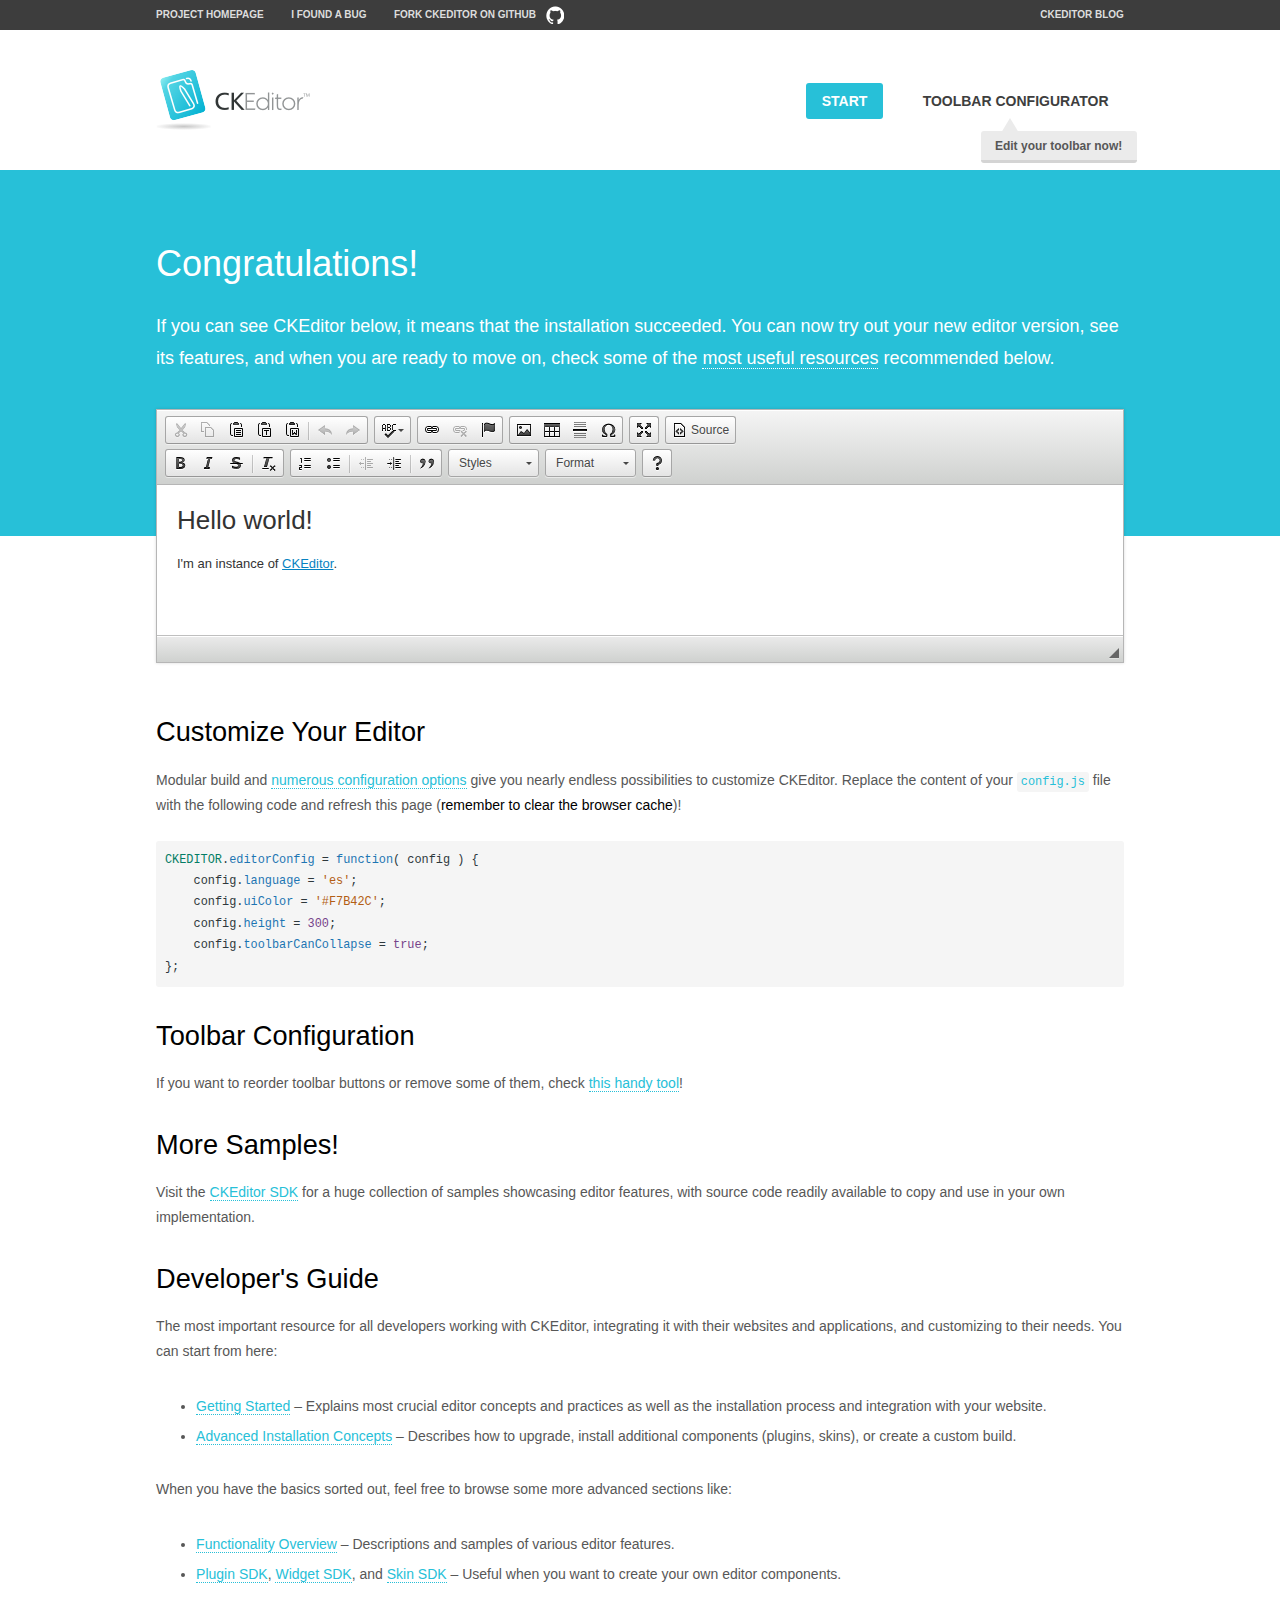
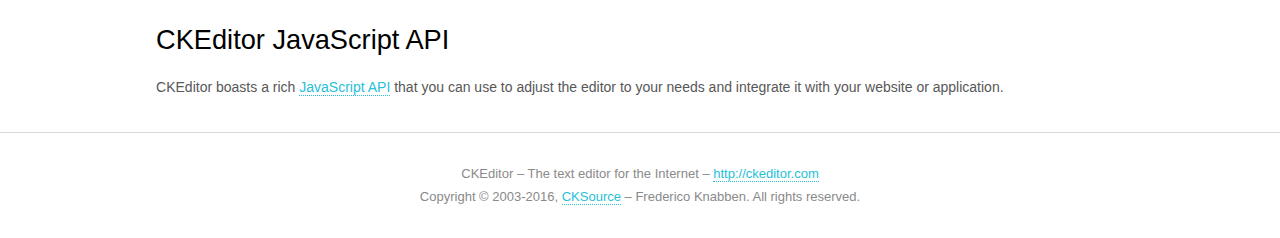
<file: WebApp/WebContent/plugins/ckeditor/samples/index.html>
<!DOCTYPE html>
<!--
Copyright (c) 2003-2016, CKSource - Frederico Knabben. All rights reserved.
For licensing, see LICENSE.md or http://ckeditor.com/license
-->
<html>
<head>
	<meta charset="utf-8">
	<title>CKEditor Sample</title>
	<script src="../ckeditor.js"></script>
	<script src="js/sample.js"></script>
	<link rel="stylesheet" href="css/samples.css">
	<link rel="stylesheet" href="toolbarconfigurator/lib/codemirror/neo.css">
</head>
<body id="main">

<nav class="navigation-a">
	<div class="grid-container">
		<ul class="navigation-a-left grid-width-70">
			<li><a href="http://ckeditor.com">Project Homepage</a></li>
			<li><a href="http://dev.ckeditor.com/">I found a bug</a></li>
			<li><a href="http://github.com/ckeditor/ckeditor-dev" class="icon-pos-right icon-navigation-a-github">Fork CKEditor on GitHub</a></li>
		</ul>
		<ul class="navigation-a-right grid-width-30">
			<li><a href="http://ckeditor.com/blog-list">CKEditor Blog</a></li>
		</ul>
	</div>
</nav>

<header class="header-a">
	<div class="grid-container">
		<h1 class="header-a-logo grid-width-30">
			<a href="index.html"><img src="img/logo.png" alt="CKEditor Sample"></a>
		</h1>

		<nav class="navigation-b grid-width-70">
			<ul>
				<li><a href="index.html" class="button-a button-a-background">Start</a></li>
				<li><a href="toolbarconfigurator/index.html" class="button-a">Toolbar configurator <span class="balloon-a balloon-a-nw">Edit your toolbar now!</span></a></li>
			</ul>
		</nav>
	</div>
</header>

<main>
	<div class="adjoined-top">
		<div class="grid-container">
			<div class="content grid-width-100">
				<h1>Congratulations!</h1>
				<p>
					If you can see CKEditor below, it means that the installation succeeded.
					You can now try out your new editor version, see its features, and when you are ready to move on, check some of the <a href="#sample-customize">most useful resources</a> recommended below.
				</p>
			</div>
		</div>
	</div>
	<div class="adjoined-bottom">
		<div class="grid-container">
			<div class="grid-width-100">
				<div id="editor">
					<h1>Hello world!</h1>
					<p>I'm an instance of <a href="http://ckeditor.com">CKEditor</a>.</p>
				</div>
			</div>
		</div>
	</div>

	<div class="grid-container">
		<div class="content grid-width-100">
			<section id="sample-customize">
				<h2>Customize Your Editor</h2>
				<p>Modular build and <a href="http://docs.ckeditor.com/#!/guide/dev_configuration">numerous configuration options</a> give you nearly endless possibilities to customize CKEditor. Replace the content of your <code><a href="../config.js">config.js</a></code> file with the following code and refresh this page (<strong>remember to clear the browser cache</strong>)!</p>
		<pre class="cm-s-neo CodeMirror"><code><span style="padding-right: 0.1px;"><span class="cm-variable">CKEDITOR</span>.<span class="cm-property">editorConfig</span> <span class="cm-operator">=</span> <span class="cm-keyword">function</span>( <span class="cm-def">config</span> ) {</span>
<span style="padding-right: 0.1px;"><span class="cm-tab">	</span><span class="cm-variable-2">config</span>.<span class="cm-property">language</span> <span class="cm-operator">=</span> <span class="cm-string">'es'</span>;</span>
<span style="padding-right: 0.1px;"><span class="cm-tab">	</span><span class="cm-variable-2">config</span>.<span class="cm-property">uiColor</span> <span class="cm-operator">=</span> <span class="cm-string">'#F7B42C'</span>;</span>
<span style="padding-right: 0.1px;"><span class="cm-tab">	</span><span class="cm-variable-2">config</span>.<span class="cm-property">height</span> <span class="cm-operator">=</span> <span class="cm-number">300</span>;</span>
<span style="padding-right: 0.1px;"><span class="cm-tab">	</span><span class="cm-variable-2">config</span>.<span class="cm-property">toolbarCanCollapse</span> <span class="cm-operator">=</span> <span class="cm-atom">true</span>;</span>
<span style="padding-right: 0.1px;">};</span></code></pre>
			</section>

			<section>
				<h2>Toolbar Configuration</h2>
				<p>If you want to reorder toolbar buttons or remove some of them, check <a href="toolbarconfigurator/index.html">this handy tool</a>!</p>
			</section>

			<section>
				<h2>More Samples!</h2>
				<p>Visit the <a href="http://sdk.ckeditor.com">CKEditor SDK</a> for a huge collection of samples showcasing editor features, with source code readily available to copy and use in your own implementation.</p>
			</section>

			<section>
				<h2>Developer's Guide</h2>
				<p>The most important resource for all developers working with CKEditor, integrating it with their websites and applications, and customizing to their needs. You can start from here:</p>
				<ul>
					<li><a href="http://docs.ckeditor.com/#!/guide/dev_installation">Getting Started</a> &ndash; Explains most crucial editor concepts and practices as well as the installation process and integration with your website.</li>
					<li><a href="http://docs.ckeditor.com/#!/guide/dev_advanced_installation">Advanced Installation Concepts</a> &ndash; Describes how to upgrade, install additional components (plugins, skins), or create a custom build.</li>
				</ul>
					<p>When you have the basics sorted out, feel free to browse some more advanced sections like:</p>
				<ul>
					<li><a href="http://docs.ckeditor.com/#!/guide/dev_features">Functionality Overview</a> &ndash; Descriptions and samples of various editor features.</li>
					<li><a href="http://docs.ckeditor.com/#!/guide/plugin_sdk_intro">Plugin SDK</a>, <a href="http://docs.ckeditor.com/#!/guide/widget_sdk_intro">Widget SDK</a>, and <a href="http://docs.ckeditor.com/#!/guide/skin_sdk_intro">Skin SDK</a> &ndash; Useful when you want to create your own editor components.</li>
				</ul>
			</section>

			<section>
				<h2>CKEditor JavaScript API</h2>
				<p>CKEditor boasts a rich <a href="http://docs.ckeditor.com/#!/api">JavaScript API</a> that you can use to adjust the editor to your needs and integrate it with your website or application.</p>
			</section>
		</div>
	</div>
</main>

<footer class="footer-a grid-container">
	<div class="grid-container">
		<p class="grid-width-100">
			CKEditor &ndash; The text editor for the Internet &ndash; <a class="samples" href="http://ckeditor.com/">http://ckeditor.com</a>
		</p>
		<p class="grid-width-100" id="copy">
			Copyright &copy; 2003-2016, <a class="samples" href="http://cksource.com/">CKSource</a> &ndash; Frederico Knabben. All rights reserved.
		</p>
	</div>
</footer>
<script>
	initSample();
</script>

</body>
</html>
</file>
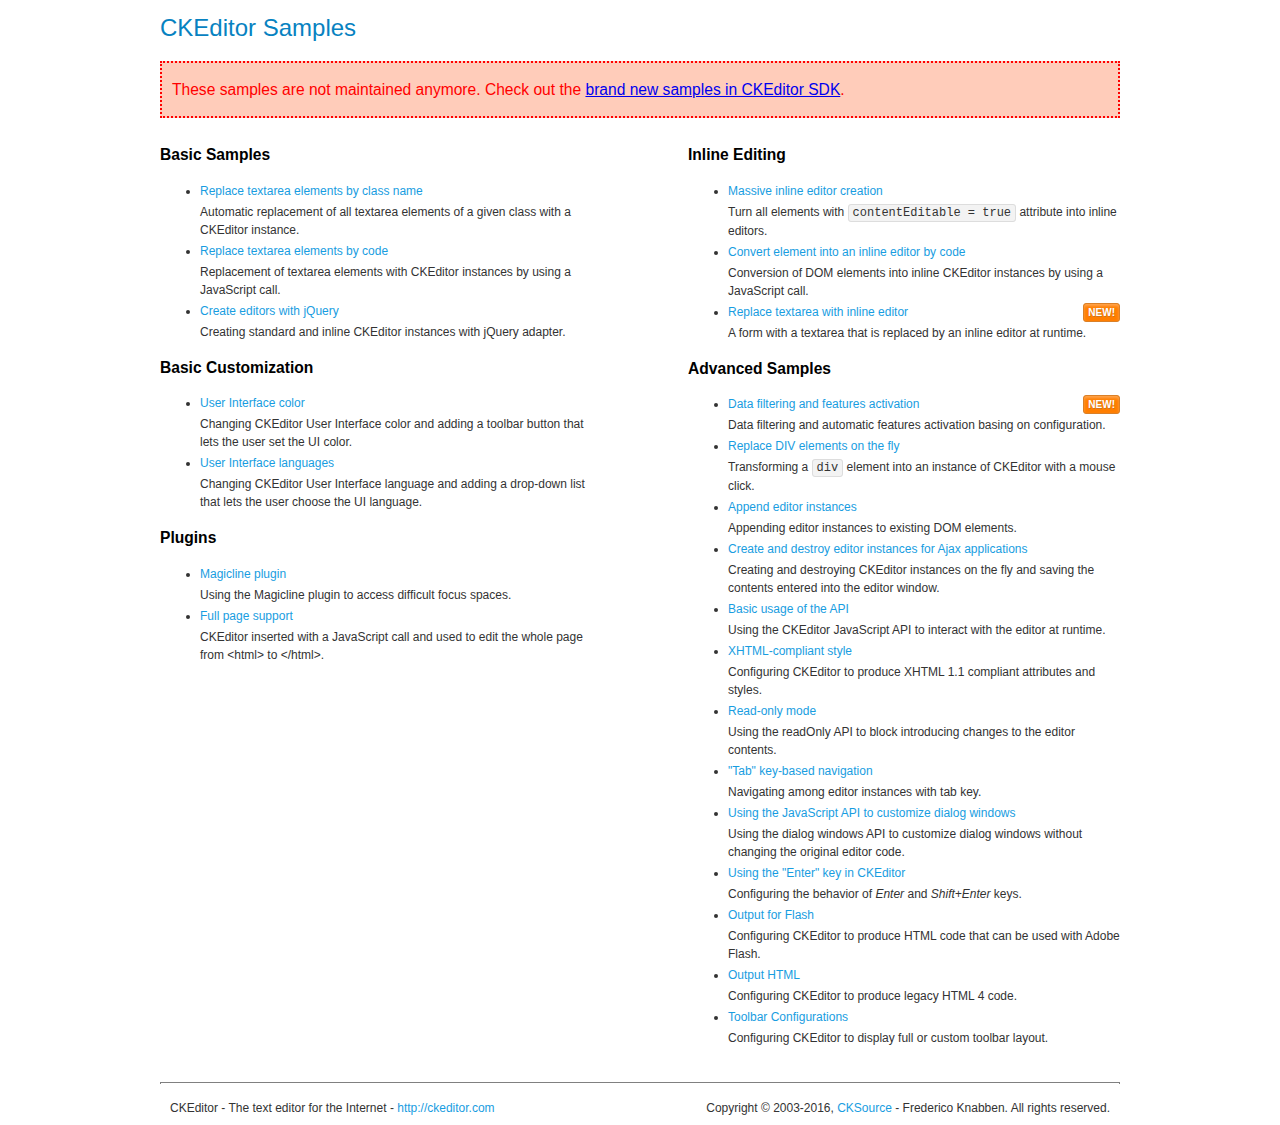
<file: WebApp/WebContent/plugins/ckeditor/samples/old/index.html>
<!DOCTYPE html>
<!--
Copyright (c) 2003-2016, CKSource - Frederico Knabben. All rights reserved.
For licensing, see LICENSE.md or http://ckeditor.com/license
-->
<html>
<head>
	<meta charset="utf-8">
	<title>CKEditor Samples</title>
	<link rel="stylesheet" href="sample.css">
</head>
<body>
	<h1 class="samples">
		CKEditor Samples
	</h1>
	<div class="warning deprecated">
		These samples are not maintained anymore. Check out the <a href="http://sdk.ckeditor.com/">brand new samples in CKEditor SDK</a>.
	</div>
	<div class="twoColumns">
		<div class="twoColumnsLeft">
			<h2 class="samples">
				Basic Samples
			</h2>
			<dl class="samples">
				<dt><a class="samples" href="replacebyclass.html">Replace textarea elements by class name</a></dt>
				<dd>Automatic replacement of all textarea elements of a given class with a CKEditor instance.</dd>

				<dt><a class="samples" href="replacebycode.html">Replace textarea elements by code</a></dt>
				<dd>Replacement of textarea elements with CKEditor instances by using a JavaScript call.</dd>

				<dt><a class="samples" href="jquery.html">Create editors with jQuery</a></dt>
				<dd>Creating standard and inline CKEditor instances with jQuery adapter.</dd>
			</dl>

			<h2 class="samples">
				Basic Customization
			</h2>
			<dl class="samples">
				<dt><a class="samples" href="uicolor.html">User Interface color</a></dt>
				<dd>Changing CKEditor User Interface color and adding a toolbar button that lets the user set the UI color.</dd>

				<dt><a class="samples" href="uilanguages.html">User Interface languages</a></dt>
				<dd>Changing CKEditor User Interface language and adding a drop-down list that lets the user choose the UI language.</dd>
			</dl>


			<h2 class="samples">Plugins</h2>
<dl class="samples">
<dt><a class="samples" href="magicline/magicline.html">Magicline plugin</a></dt>
<dd>Using the Magicline plugin to access difficult focus spaces.</dd>

<dt><a class="samples" href="wysiwygarea/fullpage.html">Full page support</a></dt>
<dd>CKEditor inserted with a JavaScript call and used to edit the whole page from &lt;html&gt; to &lt;/html&gt;.</dd>
</dl>
		</div>
		<div class="twoColumnsRight">
			<h2 class="samples">
				Inline Editing
			</h2>
			<dl class="samples">
				<dt><a class="samples" href="inlineall.html">Massive inline editor creation</a></dt>
				<dd>Turn all elements with <code>contentEditable = true</code> attribute into inline editors.</dd>

				<dt><a class="samples" href="inlinebycode.html">Convert element into an inline editor by code</a></dt>
				<dd>Conversion of DOM elements into inline CKEditor instances by using a JavaScript call.</dd>

				<dt><a class="samples" href="inlinetextarea.html">Replace textarea with inline editor</a> <span class="new">New!</span></dt>
				<dd>A form with a textarea that is replaced by an inline editor at runtime.</dd>

				
			</dl>

			<h2 class="samples">
				Advanced Samples
			</h2>
			<dl class="samples">
				<dt><a class="samples" href="datafiltering.html">Data filtering and features activation</a> <span class="new">New!</span></dt>
				<dd>Data filtering and automatic features activation basing on configuration.</dd>

				<dt><a class="samples" href="divreplace.html">Replace DIV elements on the fly</a></dt>
				<dd>Transforming a <code>div</code> element into an instance of CKEditor with a mouse click.</dd>

				<dt><a class="samples" href="appendto.html">Append editor instances</a></dt>
				<dd>Appending editor instances to existing DOM elements.</dd>

				<dt><a class="samples" href="ajax.html">Create and destroy editor instances for Ajax applications</a></dt>
				<dd>Creating and destroying CKEditor instances on the fly and saving the contents entered into the editor window.</dd>

				<dt><a class="samples" href="api.html">Basic usage of the API</a></dt>
				<dd>Using the CKEditor JavaScript API to interact with the editor at runtime.</dd>

				<dt><a class="samples" href="xhtmlstyle.html">XHTML-compliant style</a></dt>
				<dd>Configuring CKEditor to produce XHTML 1.1 compliant attributes and styles.</dd>

				<dt><a class="samples" href="readonly.html">Read-only mode</a></dt>
				<dd>Using the readOnly API to block introducing changes to the editor contents.</dd>

				<dt><a class="samples" href="tabindex.html">"Tab" key-based navigation</a></dt>
				<dd>Navigating among editor instances with tab key.</dd>


				
<dt><a class="samples" href="dialog/dialog.html">Using the JavaScript API to customize dialog windows</a></dt>
<dd>Using the dialog windows API to customize dialog windows without changing the original editor code.</dd>

<dt><a class="samples" href="enterkey/enterkey.html">Using the &quot;Enter&quot; key in CKEditor</a></dt>
<dd>Configuring the behavior of <em>Enter</em> and <em>Shift+Enter</em> keys.</dd>

<dt><a class="samples" href="htmlwriter/outputforflash.html">Output for Flash</a></dt>
<dd>Configuring CKEditor to produce HTML code that can be used with Adobe Flash.</dd>

<dt><a class="samples" href="htmlwriter/outputhtml.html">Output HTML</a></dt>
<dd>Configuring CKEditor to produce legacy HTML 4 code.</dd>

<dt><a class="samples" href="toolbar/toolbar.html">Toolbar Configurations</a></dt>
<dd>Configuring CKEditor to display full or custom toolbar layout.</dd>

			</dl>
		</div>
	</div>
	<div id="footer">
		<hr>
		<p>
			CKEditor - The text editor for the Internet - <a class="samples" href="http://ckeditor.com/">http://ckeditor.com</a>
		</p>
		<p id="copy">
			Copyright &copy; 2003-2016, <a class="samples" href="http://cksource.com/">CKSource</a> - Frederico Knabben. All rights reserved.
		</p>
	</div>
</body>
</html>
</file>
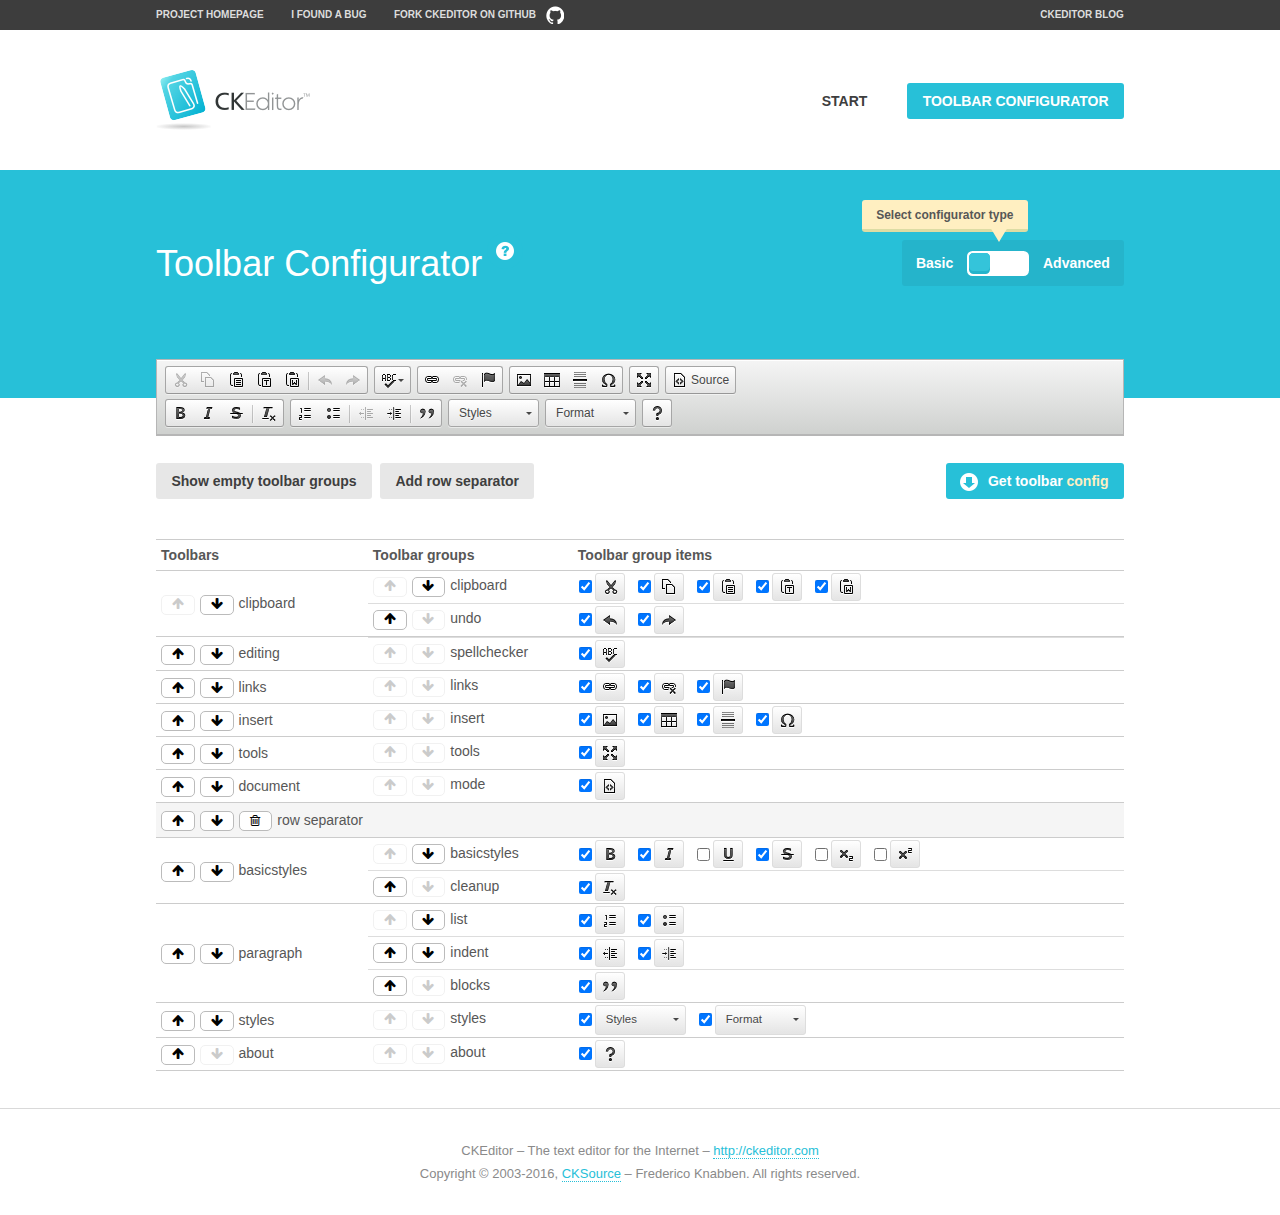
<file: WebApp/WebContent/plugins/ckeditor/samples/toolbarconfigurator/index.html>
<!DOCTYPE html>
<!--
Copyright (c) 2003-2016, CKSource - Frederico Knabben. All rights reserved.
For licensing, see LICENSE.md or http://ckeditor.com/license
-->
<!--[if IE 8]><html class="ie8"><![endif]-->
<!--[if gt IE 8]><html><![endif]-->
<!--[if !IE]><!--><html><!--<![endif]-->
<head>
	<meta charset="utf-8">
	<title>Toolbar Configurator</title>
	<script src="../../ckeditor.js"></script>
	<script>
		if ( CKEDITOR.env.ie && CKEDITOR.env.version < 9 )
			CKEDITOR.tools.enableHtml5Elements( document );
	</script>
	<link rel="stylesheet" href="lib/codemirror/codemirror.css">
	<link rel="stylesheet" href="lib/codemirror/show-hint.css">
	<link rel="stylesheet" href="lib/codemirror/neo.css">
	<link rel="stylesheet" href="css/fontello.css">
	<link rel="stylesheet" href="../css/samples.css">
</head>
<body id="toolbar">

<nav class="navigation-a">
	<div class="grid-container">
		<ul class="navigation-a-left grid-width-70">
			<li><a href="http://ckeditor.com">Project Homepage</a></li>
			<li><a href="http://dev.ckeditor.com/">I found a bug</a></li>
			<li><a href="http://github.com/ckeditor/ckeditor-dev" class="icon-pos-right icon-navigation-a-github">Fork CKEditor on GitHub</a></li>
		</ul>
		<ul class="navigation-a-right grid-width-30">
			<li><a href="http://ckeditor.com/blog-list">CKEditor Blog</a></li>
		</ul>
	</div>
</nav>

<header class="header-a">
	<div class="grid-container">
		<h1 class="header-a-logo grid-width-30">
			<a href="../index.html"><img src="../img/logo.png" alt="CKEditor Logo"></a>
		</h1>
		<nav class="navigation-b grid-width-70">
			<ul>
				<li><a href="../index.html"  class="button-a">Start</a></li>
				<li><a href="index.html"  class="button-a button-a-background">Toolbar configurator</a></li>
			</ul>
		</nav>
	</div>
</header>

<main>
	<div class="adjoined-top">
		<div class="grid-container">
			<div class="content grid-width-100">
				<div class="grid-container-nested">
					<h1 class="grid-width-60">
						Toolbar Configurator
						<a href="#help-content" type="button" title="Configurator help" id="help" class="button-a button-a-background button-a-no-text icon-pos-left icon-question-mark">Help</a>
					</h1>

					<div class="grid-width-40 grid-switch-magic">
						<div class="switch">
							<span class="balloon-a balloon-a-se">Select configurator type</span>
							<input type="radio" name="radio" data-num="1" id="radio-basic" />
							<input type="radio" name="radio" data-num="2" id="radio-advanced" />
							<label data-for="1" for="radio-basic">Basic</label>
							<span class="switch-inner">
								<span class="handler"></span>
							</span>
							<label data-for="2" for="radio-advanced">Advanced</label>
						</div>
					</div>
				</div>
			</div>
		</div>
	</div>
	<div class="adjoined-bottom">
		<div class="grid-container">
			<div class="grid-width-100">
				<div class="editors-container">
					<div id="editor-basic"></div>
					<div id="editor-advanced"></div>
				</div>
			</div>
		</div>
	</div>

	<div class="grid-container configurator">
		<div class="content grid-width-100">
			<div class="configurator">
				<div>
					<div id="toolbarModifierWrapper"></div>
				</div>
			</div>
		</div>
	</div>

	<div id="help-content">
		<div class="grid-container">
			<div class="grid-width-100">
				<h2>What Am I Doing Here?</h2>

				<div class="grid-container grid-container-nested">
					<div class="basic">
						<div class="grid-width-50">
							<p>Arrange <a href="http://docs.ckeditor.com/#!/api/CKEDITOR.config-cfg-toolbarGroups">toolbar groups</a>, toggle <a href="http://docs.ckeditor.com/#!/api/CKEDITOR.config-cfg-removeButtons">button visibility</a> according to your needs and get your toolbar configuration.</p>
							<p>You can replace the content of the <a href="../../config.js"><code>config.js</code></a> file with the generated configuration. If you already set some configuration options you will need to merge both configurations.</p>
						</div>
						<div class="grid-width-50">
							<p>Read more about different ways of <a href="http://docs.ckeditor.com/#!/guide/dev_configuration">setting configuration</a> and do not forget about <strong>clearing browser cache</strong>.</p>
							<p>Arranging toolbar groups is the recommended way of configuring the toolbar, but if you need more freedom you can use the <a href="#advanced">advanced configurator</a>.</p>
						</div>
					</div>
					<div class="advanced" style="display: none;">
						<div class="grid-width-50">
							<p>With this code editor you can edit your <a href="http://docs.ckeditor.com/#!/api/CKEDITOR.config-cfg-toolbar">toolbar configuration</a> live.</p>
							<p>You can replace the content of the <a href="../../config.js"><code>config.js</code></a> file with the generated configuration. If you already set some configuration options you will need to merge both configurations.</p>
						</div>
						<div class="grid-width-50">
							<p>Read more about different ways of <a href="http://docs.ckeditor.com/#!/guide/dev_configuration">setting configuration</a> and do not forget about <strong>clearing browser cache</strong>.</p>
						</div>
					</div>
				</div>

				<p class="grid-container grid-container-nested">
					<button type="button" class="help-content-close grid-width-100 button-a button-a-background">Got it. Let's play!</button>
				</p>
			</div>
		</div>
	</div>
</main>

<footer class="footer-a grid-container">
	<p class="grid-width-100">
		CKEditor &ndash; The text editor for the Internet &ndash; <a class="samples" href="http://ckeditor.com/">http://ckeditor.com</a>
	</p>
	<p class="grid-width-100" id="copy">
		Copyright &copy; 2003-2016, <a class="samples" href="http://cksource.com/">CKSource</a> &ndash; Frederico Knabben. All rights reserved.
	</p>
</footer>

<script src="lib/codemirror/codemirror.js"></script>
<script src="lib/codemirror/javascript.js"></script>
<script src="lib/codemirror/show-hint.js"></script>

<script src="js/fulltoolbareditor.js"></script>
<script src="js/abstracttoolbarmodifier.js"></script>
<script src="js/toolbarmodifier.js"></script>
<script src="js/toolbartextmodifier.js"></script>
<script src="../js/sf.js"></script>

<script>
	( function() {
		'use strict';

		var mode = ( window.location.hash.substr( 1 ) === 'advanced' ) ? 'advanced' : 'basic',
			configuratorSection = CKEDITOR.document.findOne( 'main > .grid-container.configurator' ),
			basicInstruction = CKEDITOR.document.findOne( '#help-content .basic' ),
			advancedInstruction = CKEDITOR.document.findOne( '#help-content .advanced' ),

			// Configurator mode switcher.
			modeSwitchBasic = CKEDITOR.document.getById( 'radio-basic' ),
			modeSwitchAdvanced = CKEDITOR.document.getById( 'radio-advanced' );

		// Initial setup
		function updateSwitcher() {
			if ( mode === 'advanced' ) {
				modeSwitchAdvanced.$.checked = true;
			} else {
				modeSwitchBasic.$.checked = true;
			}
		}

		updateSwitcher();

		CKEDITOR.document.getWindow().on( 'hashchange', function( e ) {
			var hash = window.location.hash.substr( 1 );
			if ( !( hash === 'advanced' || hash === 'basic' ) ) {
				return;
			}
			mode = hash;
			onToolbarsDone( mode );
		} );

		CKEDITOR.document.getWindow().on( 'resize', function() {
			updateToolbar( ( mode === 'basic' ? toolbarModifier : toolbarTextModifier )[ 'editorInstance' ] );
		} );

		function onRefresh( modifier ) {
			modifier = modifier || this;

			if ( mode === 'basic' && modifier instanceof ToolbarConfigurator.ToolbarTextModifier ) {
				return;
			}

			// CodeMirror container becomes visible, so we need to refresh and to avoid rendering problems.
			if ( mode === 'advanced' && modifier instanceof ToolbarConfigurator.ToolbarTextModifier ) {
				modifier.codeContainer.refresh();
			}

			updateToolbar( modifier.editorInstance );
		}

		function updateToolbar( editor ) {
			var editorContainer = editor.container;

			// Not always editor is loaded.
			if ( !editorContainer ) {
				return;
			}

			var displayStyle = editorContainer.getStyle( 'display' );

			editorContainer.setStyle( 'display', 'block' );

			var newHeight = editorContainer.getSize( 'height' );

			var newMarginTop = parseInt( editorContainer.getComputedStyle( 'margin-top' ), 10 );
			newMarginTop = ( isNaN( newMarginTop ) ? 0 : Number( newMarginTop ) );

			var newMarginBottom = parseInt( editorContainer.getComputedStyle( 'margin-bottom' ), 10 );
			newMarginBottom = ( isNaN( newMarginBottom ) ? 0 : Number( newMarginBottom ) );

			var result = newHeight + newMarginTop + newMarginBottom;

			editorContainer.setStyle( 'display', displayStyle );

			editor.container.getAscendant( 'div' ).setStyle( 'height', result + 'px' );
		}

		var toolbarModifier = new ToolbarConfigurator.ToolbarModifier( 'editor-basic' );

		var done = 0;
		toolbarModifier.init( onToolbarInit );
		toolbarModifier.onRefresh = onRefresh;

		CKEDITOR.document.getById( 'toolbarModifierWrapper' ).append( toolbarModifier.mainContainer );

		var toolbarTextModifier = new ToolbarConfigurator.ToolbarTextModifier( 'editor-advanced' );
		toolbarTextModifier.init( onToolbarInit );
		toolbarTextModifier.onRefresh = onRefresh;

		function onToolbarInit() {
			if ( ++done === 2 ) {
				onToolbarsDone();

				positionSticky.watch( CKEDITOR.document.findOne( '.toolbar' ), function() {
					return mode === 'advanced';
				} );
			}
		}

		function onToolbarsDone() {
			if ( mode === 'basic' ) {
				toggleModeBasic( false );
			} else {
				toggleModeAdvanced( false );
			}

			updateSwitcher();

			setTimeout( function() {
				CKEDITOR.document.findOne( '.editors-container' ).addClass( 'active' );
				CKEDITOR.document.findOne( '#toolbarModifierWrapper' ).addClass( 'active' );
			}, 200 );
		}

		CKEDITOR.document.getById( 'toolbarModifierWrapper' ).append( toolbarTextModifier.mainContainer );

		function toogleModeSwitch( onElement, offElement, onModifier, offModifier ) {
			onElement.addClass( 'fancy-button-active' );
			offElement.removeClass( 'fancy-button-active' );

			onModifier.showUI();
			offModifier.hideUI();
		}

		function toggleModeBasic( callOnRefresh ) {
			callOnRefresh = ( callOnRefresh !== false );
			mode = 'basic';
			window.location.hash = '#basic';
			toogleModeSwitch( modeSwitchBasic, modeSwitchAdvanced, toolbarModifier, toolbarTextModifier );

			configuratorSection.removeClass( 'freed-width' );
			basicInstruction.show();
			advancedInstruction.hide();

			callOnRefresh && onRefresh( toolbarModifier );
		}

		function toggleModeAdvanced( callOnRefresh ) {
			callOnRefresh = ( callOnRefresh !== false );
			mode = 'advanced';
			window.location.hash = '#advanced';
			toogleModeSwitch( modeSwitchAdvanced, modeSwitchBasic, toolbarTextModifier, toolbarModifier );

			configuratorSection.addClass( 'freed-width' );
			advancedInstruction.show();
			basicInstruction.hide();

			callOnRefresh && onRefresh( toolbarTextModifier );
		}

		modeSwitchBasic.on( 'click', toggleModeBasic );
		modeSwitchAdvanced.on( 'click', toggleModeAdvanced );

		//
		// Position:sticky for the toolbar.
		//

		// Will make elements behave like they were styled with position:sticky.
		var positionSticky = {
			// Store object: {
			// 		element: CKEDITOR.dom.element, // Element which will float.
			// 		placeholder: CKEDITOR.dom.element, // Placeholder which is place to prevent page bounce.
			// 		isFixed: boolean // Whether element float now.
			// }
			watched: [],

			active: [],

			staticContainer: null,

			init: function() {
				var element = CKEDITOR.dom.element.createFromHtml(
					'<div class="staticContainer">' +
						'<div class="grid-container" >' +
							'<div class="grid-width-100">' +
								'<div class="inner"></div>' +
							'</div>' +
						'</div>' +
					'</div>' );

				this.staticContainer = element.findOne( '.inner' );

				CKEDITOR.document.getBody().append( element );
			},

			watch: function( element, preventFunc ) {
				this.watched.push( {
					element: element,
					placeholder: new CKEDITOR.dom.element( 'div' ),
					isFixed: false,
					preventFunc: preventFunc
				} );
			},

			checkAll: function() {
				for ( var i = 0; i < this.watched.length; i++ ) {
					this.check( this.watched[ i ] );
				}
			},

			check: function( element ) {
				var isFixed = element.isFixed;
				var shouldBeFixed = this.shouldBeFixed( element );

				// Nothing to be done.
				if ( isFixed === shouldBeFixed ) {
					return;
				}

				var placeholder = element.placeholder;

				if ( isFixed ) {
					// Unfixing.

					element.element.insertBefore( placeholder );
					placeholder.remove();

					element.element.removeStyle( 'margin' );

					this.active.splice( CKEDITOR.tools.indexOf( this.active, element ), 1 );

				} else {
					// Fixing.
					placeholder.setStyle( 'width', element.element.getSize( 'width' ) + 'px' );
					placeholder.setStyle( 'height', element.element.getSize( 'height' ) + 'px' );
					placeholder.setStyle( 'margin-bottom', element.element.getComputedStyle( 'margin-bottom' ) );
					placeholder.setStyle( 'display', element.element.getComputedStyle( 'display' ) );
					placeholder.insertAfter( element.element );

					this.staticContainer.append( element.element );

					this.active.push( element );
				}

				element.isFixed = !element.isFixed;
			},

			shouldBeFixed: function( element ) {
				if ( element.preventFunc && element.preventFunc() ) {
					return false;
				}

				// If element is already fixed we are checking it's placeholder.
				var related = ( element.isFixed ? element.placeholder : element.element ),
					clientRect = related.$.getBoundingClientRect(),
					staticHeight = this.staticContainer.getSize('height' ),
					elemHeight = element.element.getSize( 'height' );

				if ( element.isFixed ) {
					return ( clientRect.top + elemHeight < staticHeight );
				} else {
					return ( clientRect.top < staticHeight );
				}
			}
		};

		positionSticky.init();

		CKEDITOR.document.getWindow().on( 'scroll',
			new CKEDITOR.tools.eventsBuffer( 100, positionSticky.checkAll, positionSticky ).input
		);

		// Make the toolbar sticky.
		positionSticky.watch( CKEDITOR.document.findOne( '.editors-container' ) );

		// Help button and help-content.
		( function() {
			var helpButton = CKEDITOR.document.getById( 'help' ),
				helpContent = CKEDITOR.document.getById( 'help-content' );

			// Don't show help button on IE8 because it's unsupported by Pico Modal.
			if ( CKEDITOR.env.ie && CKEDITOR.env.version == 8 ) {
				helpButton.hide();
			} else {
				// Display help modal when the button is clicked.
				helpButton.on( 'click', function( evt ) {
					SF.modal( {
						// Clone modal content from DOM.
						content: helpContent.getHtml(),

						afterCreate: function( modal ) {
							// Enable modal content button to close the modal.
							new CKEDITOR.dom.element( modal.modalElem() ).findOne( '.help-content-close' ).once( 'click', modal.close );
						}
					} ).show();
				} );
			}
		} )();
	} )();
</script>
</body>
</html>
</file>
<file: WebApp/WebContent/plugins/ckeditor/samples/css/samples.css>
/**
 * @license Copyright (c) 2003-2016, CKSource - Frederico Knabben. All rights reserved.
 * For licensing, see LICENSE.md or http://ckeditor.com/license
 */
@media (max-width: 900px) {
  .global-is-mobile-hidden {
    display: none !important;
  }
}
article,
aside,
details,
figcaption,
figure,
footer,
header,
hgroup,
main,
menu,
nav,
section {
  display: block;
}
body,
html {
  margin: 0;
  padding: 0;
  font: 16px / 1.8 Arial, 'Helvetica Neue', Helvetica, sans-serif;
  font-weight: 300;
  color: #575757;
}
.grid-width-10 {
  width: 10%;
}
.grid-width-20 {
  width: 20%;
}
.grid-width-30 {
  width: 30%;
}
.grid-width-40 {
  width: 40%;
}
.grid-width-50 {
  width: 50%;
}
.grid-width-60 {
  width: 60%;
}
.grid-width-70 {
  width: 70%;
}
.grid-width-80 {
  width: 80%;
}
.grid-width-90 {
  width: 90%;
}
.grid-width-100 {
  width: 100%;
}
@media (max-width: 900px) {
  .grid-width-10,
  .grid-width-20,
  .grid-width-30,
  .grid-width-40,
  .grid-width-50,
  .grid-width-60,
  .grid-width-70,
  .grid-width-80,
  .grid-width-90,
  .grid-width-100 {
    width: 100%;
  }
}
*[class*="grid-width"] {
  -webkit-box-sizing: border-box;
  -moz-box-sizing: border-box;
  box-sizing: border-box;
  padding-left: 4%;
  padding-right: 4%;
  float: left;
}
*[class*="grid-width"]:after,
.grid-container:after,
*[class*="grid-width"]:before,
.grid-container:before {
  content: '';
  display: block;
  overflow: hidden;
  visibility: hidden;
  font-size: 0;
  line-height: 0;
  width: 0;
  height: 0;
}
*[class*="grid-width"]:after,
.grid-container:after {
  clear: both;
}
.grid-container {
  -webkit-box-sizing: border-box;
  -moz-box-sizing: border-box;
  box-sizing: border-box;
  margin-left: auto;
  margin-right: auto;
}
.grid-container-nested *[class*="grid-width"]:first-child {
  padding-left: 0;
}
.grid-container-nested *[class*="grid-width"]:last-child {
  padding-right: 0;
}
@media (max-width: 900px) {
  .grid-container-nested *[class*="grid-width"]:first-child {
    padding-left: 4%;
  }
  .grid-container-nested *[class*="grid-width"]:last-child {
    padding-right: 4%;
  }
}
.header-a {
  min-height: 140px;
  overflow: hidden;
}
.header-a .header-a-logo {
  margin: 40px 0 0;
}
@media (max-width: 900px) {
  .header-a .header-a-logo {
    text-align: center;
  }
}
.header-a .header-a-logo img {
  border: transparent;
}
.navigation-a {
  height: 30px;
  background: #3d3d3d;
  position: absolute;
  left: 0;
  right: 0;
  top: 0;
  padding: 0;
  overflow: hidden;
}
@media (max-width: 900px) {
  .navigation-a {
    text-align: center;
  }
}
.navigation-a ul {
  list-style: none;
  margin: 0;
  overflow: hidden;
}
.navigation-a ul li,
.navigation-a ul li a {
  display: inline-block;
}
@media (max-width: 900px) {
  .navigation-a ul {
    width: auto;
    text-overflow: ellipsis;
    white-space: nowrap;
    display: inline-block;
    float: none;
  }
  .navigation-a ul:before,
  .navigation-a ul:after {
    display: none;
  }
}
.navigation-a ul.navigation-a-left {
  text-align: left;
}
@media (max-width: 900px) {
  .navigation-a ul.navigation-a-left {
    padding-right: 0;
  }
}
.navigation-a ul.navigation-a-right {
  text-align: right;
}
@media (max-width: 900px) {
  .navigation-a ul.navigation-a-right {
    padding-left: 23px;
  }
}
.navigation-a ul li + li {
  margin-left: 23px;
}
.navigation-a ul li a {
  font-size: 10px;
  font-size: 0.625rem;
  line-height: 18px;
  line-height: 1.13rem;
  line-height: 30px;
  float: left;
  color: #dddddd;
  font-weight: bold;
  text-decoration: none;
  text-transform: uppercase;
}
.navigation-a ul li a:hover {
  cursor: pointer;
  color: #ffffff;
}
.icon-navigation-a-github:before,
.icon-navigation-a-github:after {
  background-image: url("[data-uri]");
}
.navigation-b {
  text-align: right;
  margin: 52px 0 0;
  overflow: visible;
}
@media (max-width: 900px) {
  .navigation-b {
    text-align: center;
    margin-top: 20px;
    padding: 0;
  }
}
.navigation-b ul {
  padding: 0;
  list-style: none;
  margin: 0;
  overflow: visible;
}
.navigation-b ul li,
.navigation-b ul li a {
  display: inline-block;
}
@media (max-width: 900px) {
  .navigation-b ul {
    display: table;
    width: 100%;
    padding-bottom: 1.5em;
  }
}
@media (max-width: 900px) {
  .navigation-b ul li {
    display: table-row;
  }
}
.navigation-b ul li + li {
  margin-left: 20px;
}
@media (max-width: 900px) {
  .navigation-b ul li + li {
    margin-left: 0;
  }
}
.navigation-b ul li a {
  -webkit-box-sizing: border-box;
  -moz-box-sizing: border-box;
  box-sizing: border-box;
  text-transform: uppercase;
  text-decoration: none;
  outline: none;
}
@media (max-width: 900px) {
  .navigation-b ul li a {
    width: 100%;
    -webkit-border-radius: 0;
    -webkit-background-clip: padding-box;
    -moz-border-radius: 0;
    -moz-background-clip: padding;
    border-radius: 0;
    background-clip: padding-box;
  }
}
.footer-a {
  font-size: 13px;
  font-size: 0.8125rem;
  line-height: 23.4px;
  line-height: 1.46rem;
  padding-top: 2.25em;
  padding-bottom: 2.25em;
  overflow: hidden;
  color: #8a8a8a;
}
.footer-a a {
  color: #27c0d8;
  text-decoration: none;
  border-bottom: 1px dotted #27c0d8;
}
.footer-a a:hover {
  color: #23adc2;
}
.footer-a p {
  margin: 0;
  display: inline-block;
  text-align: center;
}
.content {
  font-size: 14px;
  font-size: 0.875rem;
  line-height: 25.2px;
  line-height: 1.57rem;
  overflow: hidden;
  padding-top: 1.5em;
  padding-bottom: 1.5em;
}
.content p {
  margin: 0.75em 0;
}
.content ul,
.content ol,
.content pre,
.content blockquote,
.content textarea:not([class^="cke"]),
.content .cke {
  margin: 1.875em 0;
}
.content code,
.content kbd {
  -webkit-border-radius: 3px;
  -webkit-background-clip: padding-box;
  -moz-border-radius: 3px;
  -moz-background-clip: padding;
  border-radius: 3px;
  background-clip: padding-box;
  padding: 3px 4px;
}
.content pre,
.content code,
.content kbd,
.content blockquote {
  background: #f5f5f5;
}
.content blockquote,
.content pre {
  background: none;
  border-left: 4px solid #27c0d8;
  padding: 1.5em 2.25em;
}
.content p a,
.content ul a,
.content ol a,
.content blockquote a,
.content h1 a,
.content h2 a,
.content h3 a,
.content h4 a,
.content h5 a {
  color: #27c0d8;
  text-decoration: none;
  border-bottom: 1px dotted #27c0d8;
}
.content p a:hover,
.content ul a:hover,
.content ol a:hover,
.content blockquote a:hover,
.content h1 a:hover,
.content h2 a:hover,
.content h3 a:hover,
.content h4 a:hover,
.content h5 a:hover {
  color: #23adc2;
}
.content h1,
.content h2,
.content h3,
.content h4,
.content h5 {
  color: #000;
  font-weight: 100;
}
.content h1 code,
.content h2 code,
.content h3 code,
.content h4 code,
.content h5 code,
.content h1 kbd,
.content h2 kbd,
.content h3 kbd,
.content h4 kbd,
.content h5 kbd {
  font-size: inherit;
}
.content h1 a.content-heading-anchor,
.content h2 a.content-heading-anchor,
.content h3 a.content-heading-anchor,
.content h4 a.content-heading-anchor,
.content h5 a.content-heading-anchor {
  font-weight: 100;
  vertical-align: middle;
  opacity: 0;
  border: 0;
}
.content h1:hover a.content-heading-anchor,
.content h2:hover a.content-heading-anchor,
.content h3:hover a.content-heading-anchor,
.content h4:hover a.content-heading-anchor,
.content h5:hover a.content-heading-anchor {
  opacity: 1;
}
.content h1:target a,
.content h2:target a,
.content h3:target a,
.content h4:target a,
.content h5:target a {
  -webkit-animation: targetLinkOpacity 0.5s linear alternate;
  -moz-animation: targetLinkOpacity 0.5s linear alternate;
  -o-animation: targetLinkOpacity 0.5s linear alternate;
  animation: targetLinkOpacity 0.5s linear alternate;
  opacity: 1;
}
.content input,
.content select,
.content textarea:not([class^="cke"]) {
  -webkit-border-radius: 3px;
  -webkit-background-clip: padding-box;
  -moz-border-radius: 3px;
  -moz-background-clip: padding;
  border-radius: 3px;
  background-clip: padding-box;
  -webkit-box-shadow: inset 0 1px 1px rgba(0, 0, 0, 0.08);
  -moz-box-shadow: inset 0 1px 1px rgba(0, 0, 0, 0.08);
  box-shadow: inset 0 1px 1px rgba(0, 0, 0, 0.08);
  font: inherit;
  color: inherit;
  border: 1px solid #d9d9d9;
  padding: .2em .5em;
}
.content input:focus,
.content select:focus,
.content textarea:not([class^="cke"]):focus {
  border-color: #66afe9;
  outline: 0;
  -webkit-box-shadow: inset 0 1px 1px rgba(0, 0, 0, 0.08), 0 0 8px #93c6ef;
  -moz-box-shadow: inset 0 1px 1px rgba(0, 0, 0, 0.08), 0 0 8px #93c6ef;
  box-shadow: inset 0 1px 1px rgba(0, 0, 0, 0.08), 0 0 8px #93c6ef;
}
.content abbr {
  border-bottom: 1px dotted #666;
  cursor: pointer;
}
.content blockquote {
  font-style: italic;
  font-family: Georgia, Times, "Times New Roman", serif;
  font-size: 16px;
  font-size: 1rem;
  line-height: 28.8px;
  line-height: 1.8rem;
}
.content em {
  font-style: italic;
}
.content h1 {
  font-size: 36px;
  font-size: 2.25rem;
  line-height: 64.8px;
  line-height: 4.05rem;
  margin: 1.125em 0 0;
}
.content h2 {
  font-size: 27.2px;
  font-size: 1.7rem;
  line-height: 48.96px;
  line-height: 3.06rem;
  margin: 0.9em 0 0;
}
.content h3 {
  font-size: 24px;
  font-size: 1.5rem;
  line-height: 43.2px;
  line-height: 2.7rem;
  font-weight: 500;
  margin: 0.75em 0 0;
}
.content h4 {
  font-size: 19.2px;
  font-size: 1.2rem;
  line-height: 34.56px;
  line-height: 2.16rem;
  font-weight: 500;
  margin: 0.75em 0 0;
}
.content h5 {
  font-size: 17.6px;
  font-size: 1.1rem;
  line-height: 31.68px;
  line-height: 1.98rem;
  font-weight: 500;
  margin: 0.75em 0 0;
}
.content hr {
  border: 0;
  border-top: 4px solid #d9d9d9;
  margin: 1.5em 0;
}
.content input[type="text"] {
  height: 1.8em;
  line-height: 1.8em;
}
.content input[type="button"] {
  -webkit-appearance: button;
  -moz-appearance: button;
  appearance: button;
}
.content kbd {
  font-size: 12px;
  font-size: 0.75rem;
  line-height: 21.6px;
  line-height: 1.35rem;
  font-family: Arial, 'Helvetica Neue', Helvetica, sans-serif;
  padding: 2px 6px;
  -webkit-box-shadow: 0 0 4px #ffffff inset, 0 2px 0 #d9d9d9;
  -moz-box-shadow: 0 0 4px #ffffff inset, 0 2px 0 #d9d9d9;
  box-shadow: 0 0 4px #ffffff inset, 0 2px 0 #d9d9d9;
}
.content p img {
  vertical-align: middle;
}
.content p pre {
  padding: 1.5em;
}
.content pre {
  padding: 0;
  border: 0;
  tab-size: 4;
  -o-tab-size: 4;
  -moz-tab-size: 4;
}
.content pre,
.content code {
  font-size: 11.89px;
  font-size: 0.743rem;
  line-height: 21.4px;
  line-height: 1.34rem;
  font-family: Consolas, Menlo, Monaco, Lucida Console, Liberation Mono, DejaVu Sans Mono, Bitstream Vera Sans Mono, Courier New, monospace, serif;
}
.content pre a,
.content code a {
  border: 0;
}
.content pre code {
  padding: 0.75em;
  display: block;
}
.content strong {
  color: #000;
}
.content ul ul,
.content ol ul,
.content ul ol,
.content ol ol {
  margin: 0.75em 0;
}
.content ul li,
.content ol li {
  font-size: 14px;
  font-size: 0.875rem;
  line-height: 30.24px;
  line-height: 1.89rem;
}
.content textarea:not([class^="cke"]) {
  width: 100%;
}
.content div.todo {
  border: 2px dotted #444;
  padding: 10px;
  margin: 60px 0 10px 0;
  /* Remove me some day */
}
.content div.todo:before {
  content: "TODO";
  font-weight: bold;
}
body a.button-a,
body button.button-a,
body input.button-a {
  -webkit-border-radius: 3px;
  -webkit-background-clip: padding-box;
  -moz-border-radius: 3px;
  -moz-background-clip: padding;
  border-radius: 3px;
  background-clip: padding-box;
  font-size: 14px;
  font-size: 0.875rem;
  line-height: 25.2px;
  line-height: 1.57rem;
  height: 36px;
  line-height: 36px;
  padding: 0 1.1em;
  font-weight: 700;
  color: #3e3e3e;
  white-space: nowrap;
  text-decoration: none;
  display: inline-block;
  cursor: pointer;
  border: 0;
  vertical-align: middle;
  margin: 1px 0;
  background: transparent;
}
body a.button-a.icon-pos-left,
body button.button-a.icon-pos-left,
body input.button-a.icon-pos-left {
  padding-left: .8em;
}
body a.button-a.icon-pos-right,
body button.button-a.icon-pos-right,
body input.button-a.icon-pos-right {
  padding-right: .8em;
}
body a.button-a.button-a-no-text,
body button.button-a.button-a-no-text,
body input.button-a.button-a-no-text {
  -webkit-border-radius: 100px;
  -webkit-background-clip: padding-box;
  -moz-border-radius: 100px;
  -moz-background-clip: padding;
  border-radius: 100px;
  background-clip: padding-box;
  width: 36px;
  padding: 0;
  text-indent: -999px;
  overflow: hidden;
  position: relative;
  text-align: center;
}
body a.button-a.button-a-no-text:before,
body button.button-a.button-a-no-text:before,
body input.button-a.button-a-no-text:before {
  position: absolute;
  left: 50%;
  top: 50%;
  margin: -9px 0 0 -9px;
}
@media (max-width: 900px) {
  body a.button-a.button-a-mobile-collapsed,
  body button.button-a.button-a-mobile-collapsed,
  body input.button-a.button-a-mobile-collapsed {
    -webkit-border-radius: 100px;
    -webkit-background-clip: padding-box;
    -moz-border-radius: 100px;
    -moz-background-clip: padding;
    border-radius: 100px;
    background-clip: padding-box;
    width: 36px;
    padding: 0;
    text-indent: -999px;
    overflow: hidden;
    position: relative;
    text-align: center;
  }
  body a.button-a.button-a-mobile-collapsed:before,
  body button.button-a.button-a-mobile-collapsed:before,
  body input.button-a.button-a-mobile-collapsed:before {
    position: absolute;
    left: 50%;
    top: 50%;
    margin: -9px 0 0 -9px;
  }
  body a.button-a.button-a-mobile-collapsed:before,
  body button.button-a.button-a-mobile-collapsed:before,
  body input.button-a.button-a-mobile-collapsed:before {
    position: absolute;
    left: 50%;
    top: 50%;
    margin: -9px 0 0 -9px;
  }
}
body a.button-a:active,
body button.button-a:active,
body input.button-a:active,
body a.button-a:hover,
body button.button-a:hover,
body input.button-a:hover {
  color: #fff;
  background: #23adc2;
}
body a.button-a:focus,
body button.button-a:focus,
body input.button-a:focus {
  border-color: #66afe9;
  outline: 0;
  -webkit-box-shadow: inset 0 1px 1px rgba(0, 0, 0, 0.075), 0 0 8px #93c6ef;
  -moz-box-shadow: inset 0 1px 1px rgba(0, 0, 0, 0.075), 0 0 8px #93c6ef;
  box-shadow: inset 0 1px 1px rgba(0, 0, 0, 0.075), 0 0 8px #93c6ef;
}
body a.button-a-soft,
body button.button-a-soft,
body input.button-a-soft {
  background: #e7e7e7;
}
body a.button-a-soft:active,
body button.button-a-soft:active,
body input.button-a-soft:active,
body a.button-a-soft:hover,
body button.button-a-soft:hover,
body input.button-a-soft:hover {
  color: #3e3e3e;
  background: #cecece;
}
body a.button-a-background,
body button.button-a-background,
body input.button-a-background,
body a.navigation-b ul li a:hover,
body button.navigation-b ul li a:hover,
body input.navigation-b ul li a:hover {
  color: #fff;
  background: #27c0d8;
}
body a.button-a-background:active,
body button.button-a-background:active,
body input.button-a-background:active,
body a.button-a-background:hover,
body button.button-a-background:hover,
body input.button-a-background:hover,
body a.navigation-b ul li a:hover:active,
body button.navigation-b ul li a:hover:active,
body input.navigation-b ul li a:hover:active,
body a.navigation-b ul li a:hover:hover,
body button.navigation-b ul li a:hover:hover,
body input.navigation-b ul li a:hover:hover {
  color: #fff;
  background: #23adc2;
}
.balloon-a {
  font-size: 12px;
  font-size: 0.75rem;
  line-height: 21.6px;
  line-height: 1.35rem;
  -webkit-border-radius: 3px;
  -webkit-background-clip: padding-box;
  -moz-border-radius: 3px;
  -moz-background-clip: padding;
  border-radius: 3px;
  background-clip: padding-box;
  border-bottom: 3px solid #d4d4d4;
  background: #ebebeb;
  display: inline-block;
  white-space: nowrap;
  padding: .4em 1.2em .2em;
  font-weight: 700;
  position: relative;
  z-index: 1000;
  text-transform: none;
  color: #575757;
}
.balloon-a:hover {
  color: #575757;
}
.balloon-a:before {
  content: '';
  width: 0;
  height: 0;
  border-style: solid;
  position: absolute;
}
.balloon-a-ne:before,
.balloon-a-nw:before {
  top: -13px;
  border-width: 0 9px 15.6px 9px;
  border-color: transparent transparent #ebebeb transparent;
}
.balloon-a-se:before,
.balloon-a-sw:before {
  bottom: -13px;
  border-width: 15.6px 9px 0 9px;
  border-color: #ebebeb transparent transparent transparent;
}
.balloon-a-nw:before,
.balloon-a-sw:before {
  left: 20px;
}
.balloon-a-ne:before,
.balloon-a-se:before {
  right: 20px;
}
.icon-pos-left:before,
.icon-pos-right:after {
  content: '';
  display: inline-block;
  width: 18px;
  height: 18px;
  vertical-align: middle;
  background-repeat: no-repeat;
}
.icon-pos-left:before {
  margin-right: 10px;
}
.icon-pos-right:after {
  margin-left: 10px;
}
.icon-download:before,
.icon-download:after {
  background-image: url("[data-uri]");
}
.icon-question-mark:before,
.icon-question-mark:after {
  background-image: url("[data-uri]");
}
.icon-close:before,
.icon-close:after {
  background-image: url("[data-uri]");
}
.ie8 .switch > * {
  vertical-align: middle;
}
.ie8 .switch input[type="radio"] {
  margin: 0 0.25em;
  display: inline-block;
}
.ie8 .switch label {
  margin-left: 0 !important;
  margin-right: 0 !important;
}
.ie8 .switch label[data-for="1"] {
  float: left;
}
.ie8 .switch label[data-for="2"] {
  float: right;
}
.ie8 .switch .switch-inner {
  display: none;
}
.switch {
  font-size: 14px;
  font-size: 0.875rem;
  line-height: 25.2px;
  line-height: 1.57rem;
  font-weight: bold;
  background-color: #27c0d8;
  overflow: hidden;
  display: inline-block;
  padding: 0.75em 0.25em;
  color: #fff;
  -webkit-border-radius: 3px;
  -webkit-background-clip: padding-box;
  -moz-border-radius: 3px;
  -moz-background-clip: padding;
  border-radius: 3px;
  background-clip: padding-box;
  position: relative;
}
.switch input[type="radio"] {
  display: none;
}
.switch label {
  position: relative;
  z-index: 2;
  float: left;
  cursor: pointer;
  padding: 0 0.75em;
}
.switch label:hover {
  text-decoration: underline;
}
.switch .switch-inner {
  float: left;
  background-color: #FFF;
  height: 1.5em;
  width: 4.125em;
  padding: 2px;
  margin: 0 0.25em;
  -webkit-border-radius: 5.5px;
  -webkit-background-clip: padding-box;
  -moz-border-radius: 5.5px;
  -moz-background-clip: padding;
  border-radius: 5.5px;
  background-clip: padding-box;
}
.switch .switch-inner .handler {
  overflow: hidden;
  position: relative;
  display: block;
  height: 1.5em;
  width: 1.5em;
  background: #25b4cb;
  -webkit-border-radius: 4.5px;
  -webkit-background-clip: padding-box;
  -moz-border-radius: 4.5px;
  -moz-background-clip: padding;
  border-radius: 4.5px;
  background-clip: padding-box;
}
.switch .switch-inner .handler:before {
  content: '';
  display: block;
  position: absolute;
  top: 0;
  right: 0;
  bottom: 3px;
  left: 0;
  background-color: #34c4da;
  -webkit-border-bottom-left-radius: 4.5px;
  -moz-border-radius-bottomleft: 4.5px;
  border-bottom-left-radius: 4.5px;
  -webkit-border-bottom-right-radius: 4.5px;
  -webkit-background-clip: padding-box;
  -moz-border-radius-bottomright: 4.5px;
  -moz-background-clip: padding;
  border-bottom-right-radius: 4.5px;
  background-clip: padding-box;
}
.switch:hover .switch-inner .handler:before {
  background: #45c9dd;
}
.switch input[data-num="2"]:checked ~ .switch-inner > .handler {
  margin-left: auto;
}
.switch input[data-num="2"]:checked ~ label[data-for="1"] {
  padding-right: 5.125em;
  margin-right: -4.375em;
}
.switch input[data-num="1"]:checked ~ label[data-for="2"] {
  padding-left: 5.125em;
  margin-left: -4.375em;
}
.toggler {
  -webkit-user-select: none;
  -moz-user-select: none;
  -ms-user-select: none;
  user-select: none;
}
.toggler label {
  cursor: pointer;
}
.toggler [data-collapse] {
  display: inherit;
}
.toggler [data-expand] {
  display: none;
}
.toggler.collapsed [data-collapse] {
  display: none;
}
.toggler.collapsed [data-expand] {
  display: inherit;
}
.toggler-container {
  overflow: hidden;
}
.toggler-container.collapsed {
  height: 0;
}
.icon-toggler-expanded:before,
.icon-toggler-collapsed:before,
.icon-toggler-expanded:after,
.icon-toggler-collapsed:after {
  background-image: url("[data-uri]");
}
.icon-toggler-expanded.icon-light:before,
.icon-toggler-collapsed.icon-light:before,
.icon-toggler-expanded.icon-light:after,
.icon-toggler-collapsed.icon-light:after {
  background-image: url("[data-uri]");
}
.icon-toggler-expanded:before,
.icon-toggler-expanded:after {
  background-position: top left;
}
.icon-toggler-collapsed:before,
.icon-toggler-collapsed:after {
  background-position: bottom left;
}
.modal {
  padding: 20px;
  border-radius: 3px;
  background-color: white;
  max-width: 700px;
  -webkit-box-sizing: border-box;
  -moz-box-sizing: border-box;
  box-sizing: border-box;
  width: 80% !important;
  top: 50% !important;
  -webkit-transform: translate(-50%, -50%) !important;
  -moz-transform: translate(-50%, -50%) !important;
  -o-transform: translate(-50%, -50%) !important;
  -ms-transform: translate(-50%, -50%) !important;
  transform: translate(-50%, -50%) !important;
}
.modal-close {
  -webkit-border-radius: 100px;
  -webkit-background-clip: padding-box;
  -moz-border-radius: 100px;
  -moz-background-clip: padding;
  border-radius: 100px;
  background-clip: padding-box;
  cursor: pointer;
  height: 18px;
  width: 18px;
  position: absolute;
  top: 10px;
  right: 10px;
  font-size: 17px;
  text-align: center;
  line-height: 19px;
  background: #cccccc;
}
main .grid-container,
header .grid-container,
.navigation-a > div,
footer > div {
  max-width: 968px;
}
.header-a {
  margin-top: 30px;
}
.footer-a {
  border-top: 1px solid #d9d9d9;
}
.adjoined-top {
  background-color: #27c0d8;
  color: #fff;
}
.adjoined-top .content h1,
.adjoined-top .content h2,
.adjoined-top .content h3,
.adjoined-top .content h4,
.adjoined-top .content h5 {
  color: #fff;
}
.adjoined-top .content p {
  font-size: 18px;
  font-size: 1.125rem;
  line-height: 32.4px;
  line-height: 2.02rem;
  font-weight: 100;
}
.adjoined-top .content p a {
  text-decoration: none;
  border-bottom: 1px dotted #fff;
  color: inherit;
}
.adjoined-top .content p a:hover {
  color: #e6e6e6;
}
.adjoined-top .content button {
  color: #fff;
}
.adjoined-top .content strong {
  color: #fff;
}
.adjoined-top .content code {
  font-size: inherit;
  color: #27c0d8;
}
.adjoined-bottom {
  position: relative;
}
.adjoined-bottom:before {
  z-index: -1;
  content: '';
  background: #27c0d8;
  position: absolute;
  top: 0;
  left: 0;
  right: 0;
  height: 50%;
}
main .grid-container,
header .grid-container,
.navigation-a > div,
footer > div {
  max-width: 1052px;
}
main .grid-container.freed-width {
  max-width: none;
}
.switch {
  background: #25b4cb;
  float: right;
  overflow: visible;
}
.switch .balloon-a {
  position: absolute;
  top: -40px;
  right: 50%;
  margin-right: -15px;
  background: #FFEFC1;
  border-bottom-color: #DCDCA4;
}
.switch .balloon-a:before {
  border-color: #FFEFC1 transparent transparent transparent;
}
#toolbar .editors-container {
  overflow: hidden;
  height: 0;
  transition: height 200ms;
}
#toolbar .editors-container.active {
  height: auto;
}
#main #editor {
  background: #FFF;
  padding: 2% 4%;
  border: dashed 5px #27c0d8;
}
div.cke a.cke_button,
div.cke .cke_combo_button {
  border-bottom: none;
}
div.cke a.cke_button.cke_combo_button,
div.cke .cke_combo_button.cke_combo_button {
  border-bottom: 1px solid #a6a6a6;
}
#main .adjoined-top:before {
  height: 335px;
}
#toolbar .adjoined-top:before {
  height: 219px;
}
#toolbar .adjoined-top .grid-container-nested {
  height: 147px;
}
.content .grid-switch-magic {
  margin: 3.5em 0 0;
}
#info-box {
  padding-bottom: 0;
}
#info-box > div {
  width: 100%;
  text-align: right;
}
#info-box > div .toggler {
  padding-right: 0;
}
#info-box > div .toggler:hover {
  background: transparent;
  color: #000;
}
#info-box > div .toggler:hover > label {
  text-decoration: underline;
}
#info-box > div h2 {
  float: left;
  margin-top: 0;
}
#info-box > div#instructions-container {
  text-align: left;
}
#toolbarModifierWrapper {
  overflow: hidden;
  height: 0;
  opacity: 0;
  transition: height 200ms;
}
#toolbarModifierWrapper.active {
  height: auto;
  opacity: 1;
}
header {
  overflow: visible;
}
header div.grid-container {
  overflow: visible;
}
header .navigation-b {
  overflow: visible;
}
header .navigation-b ul {
  overflow: visible;
}
header .navigation-b a {
  position: relative;
}
header .balloon-a {
  position: absolute;
  top: 48px;
  left: 50%;
  margin-left: -35px;
}
@media (max-width: 1140px) {
  header .balloon-a {
    left: auto;
    margin-left: auto;
    right: 50%;
    margin-right: -35px;
  }
  header .balloon-a:before {
    left: auto;
    right: 22px;
  }
}
@media (max-width: 900px) {
  header .balloon-a {
    display: none;
  }
}
#toolbar .cke_toolbar {
  pointer-events: none;
  -webkit-user-select: none;
  -moz-user-select: none;
  -ms-user-select: none;
  user-select: none;
  cursor: default;
}
.some-toolbar-active .cke_toolbar {
  zoom: 1;
  filter: alpha(opacity=50);
  -webkit-opacity: 0.5;
  -moz-opacity: 0.5;
  opacity: 0.5;
}
.cke_toolbar.active {
  position: relative;
  zoom: 1;
  filter: alpha(opacity=100);
  -webkit-opacity: 1;
  -moz-opacity: 1;
  opacity: 1;
}
.cke_toolbar.active:after {
  content: '';
  display: block;
  position: absolute;
  top: 0;
  right: 6px;
  bottom: 5px;
  left: 0;
  -webkit-border-radius: 5px;
  -webkit-background-clip: padding-box;
  -moz-border-radius: 5px;
  -moz-background-clip: padding;
  border-radius: 5px;
  background-clip: padding-box;
  -webkit-box-shadow: 0px 0px 15px 3px #fff4b0;
  -moz-box-shadow: 0px 0px 15px 3px #fff4b0;
  box-shadow: 0px 0px 15px 3px #fff4b0;
}
.cke_toolbar.active .cke_toolgroup {
  -webkit-box-shadow: none;
  -moz-box-shadow: none;
  box-shadow: none;
  border-color: #e3c300;
}
.cke_toolbar.active .cke_combo,
.cke_toolbar.active .cke_toolgroup {
  position: relative;
  z-index: 2;
}
.cke_toolbar.active .cke_combo_button {
  -webkit-box-shadow: none;
  -moz-box-shadow: none;
  box-shadow: none;
}
.unselectable {
  -webkit-user-select: none;
  -moz-user-select: none;
  -ms-user-select: none;
  user-select: none;
}
.toolbar {
  padding: 5px 0;
  margin-bottom: 2.4em;
  overflow: hidden;
  background: #fff;
}
.toolbar button.button-a.cke_button {
  cursor: pointer;
  display: inline-block;
  padding: 4px 6px;
  outline: 0;
  border: 1px solid #a6a6a6;
}
.toolbar button.button-a.hidden {
  display: none;
}
.toolbar button.button-a.left {
  float: left;
  margin-right: 8px;
}
.toolbar button.button-a.right {
  float: right;
  margin-left: 8px;
}
.toolbar button.button-a .highlight {
  color: #ffefc1;
}
.configContainer.hidden,
.toolbarModifier.hidden,
.toolbarModifier-hints.hidden {
  display: none;
}
.toolbarModifier :focus,
.toolbar button:focus,
.configContainer textarea.configCode:focus {
  outline: none;
}
div.toolbarModifier {
  padding: 0;
  overflow: hidden;
  width: 100%;
  position: relative;
  display: table;
  border-collapse: collapse;
}
div.toolbarModifier ::-moz-focus-inner {
  border: 0;
}
div.toolbarModifier .empty {
  display: none;
}
div.toolbarModifier.empty-visible .empty {
  display: table-row;
  zoom: 1;
  filter: alpha(opacity=60);
  -webkit-opacity: 0.6;
  -moz-opacity: 0.6;
  opacity: 0.6;
}
div.toolbarModifier .empty > p {
  line-height: 31px;
}
div.toolbarModifier > ul {
  padding: 0;
  margin: 0;
  border-top: 1px solid #cccccc;
  width: 100%;
}
div.toolbarModifier > ul[data-type="table-header"] {
  display: table-header-group;
}
div.toolbarModifier > ul[data-type="table-body"] {
  display: table-row-group;
}
div.toolbarModifier > ul p {
  padding: 0;
  margin: 0;
}
div.toolbarModifier > ul > li {
  display: table-row;
}
div.toolbarModifier > ul > li[data-type="header"] {
  font-weight: bold;
  user-select: none;
  cursor: default;
}
div.toolbarModifier > ul > li[data-type="group"],
div.toolbarModifier > ul > li[data-type="separator"] {
  border-bottom: 1px solid #cccccc;
}
div.toolbarModifier > ul > li[data-type="subgroup"] {
  border-top: 1px solid #eee;
}
div.toolbarModifier > ul > li[data-type="subgroup"]:first-child {
  border-top: none;
}
div.toolbarModifier > ul > li[data-type="group"].active,
div.toolbarModifier > ul > li[data-type="group"]:hover,
div.toolbarModifier > ul > li[data-type="separator"].active,
div.toolbarModifier > ul > li[data-type="separator"]:hover {
  overflow: hidden;
  z-index: 2;
}
div.toolbarModifier > ul > li[data-type="group"].active,
div.toolbarModifier > ul > li[data-type="separator"].active,
div.toolbarModifier > ul > li[data-type="group"].active:hover,
div.toolbarModifier > ul > li[data-type="separator"].active:hover {
  background: #f0fafb;
}
div.toolbarModifier > ul > li[data-type="group"]:hover,
div.toolbarModifier > ul > li[data-type="separator"]:hover {
  background: #fffbe3;
}
div.toolbarModifier > ul > li[data-type="separator"] {
  background: #f5f5f5;
}
div.toolbarModifier > ul > li[data-type="separator"]:after {
  content: '';
  width: 100%;
}
div.toolbarModifier > ul > li[data-type="separator"] > p {
  padding: 2px 5px;
}
div.toolbarModifier > ul > li > p,
div.toolbarModifier > ul > li > ul {
  display: table-cell;
  vertical-align: middle;
}
div.toolbarModifier > ul > li p {
  padding-left: 5px;
  min-width: 200px;
}
div.toolbarModifier > ul > li p span {
  white-space: nowrap;
  cursor: default;
}
div.toolbarModifier > ul > li p span button {
  font-size: 12.666px;
  margin-right: 5px;
  cursor: pointer;
  background: #fff;
  -webkit-border-radius: 5px;
  -webkit-background-clip: padding-box;
  -moz-border-radius: 5px;
  -moz-background-clip: padding;
  border-radius: 5px;
  background-clip: padding-box;
  border: 1px solid #bbb;
  padding: 0 7px;
  line-height: 12px;
  height: 20px;
}
div.toolbarModifier > ul > li p span button:not(.disabled):hover,
div.toolbarModifier > ul > li p span button:not(.disabled):focus {
  color: #fff;
  background-color: #454545;
  border-color: transparent;
}
div.toolbarModifier > ul > li p span button.move.disabled {
  cursor: default;
  zoom: 1;
  filter: alpha(opacity=20);
  -webkit-opacity: 0.2;
  -moz-opacity: 0.2;
  opacity: 0.2;
}
div.toolbarModifier > ul > li ul {
  border-collapse: collapse;
  padding: 0;
  width: 100%;
}
div.toolbarModifier > ul > li ul li {
  display: table-row;
  list-style-type: none;
  line-height: 1;
}
div.toolbarModifier > ul > li ul li[data-type="subgroup"] {
  border-top: 1px solid #dddddd;
}
div.toolbarModifier > ul > li ul li[data-type="subgroup"]:first-child {
  border-top: 0;
}
div.toolbarModifier > ul > li ul li[data-type="subgroup"] [data-type="button"] {
  -webkit-border-radius: 3px;
  -webkit-background-clip: padding-box;
  -moz-border-radius: 3px;
  -moz-background-clip: padding;
  border-radius: 3px;
  background-clip: padding-box;
  padding: 0 2px;
}
div.toolbarModifier > ul > li ul li[data-type="subgroup"] [data-type="button"]:focus {
  background: rgba(0, 0, 0, 0.04);
}
div.toolbarModifier > ul > li ul li[data-type="subgroup"] [data-type="button"] input {
  vertical-align: middle;
}
div.toolbarModifier > ul > li ul li > p,
div.toolbarModifier > ul > li ul li > ul {
  display: table-cell;
  vertical-align: middle;
}
div.toolbarModifier > ul > li ul li ul {
  padding: 0;
}
div.toolbarModifier > ul > li ul li ul li {
  padding: 0;
  display: inline-block;
  cursor: pointer;
  margin: 2px 5px 2px 0;
}
div.toolbarModifier > ul > li ul li ul li .cke_combo_text {
  cursor: pointer;
  white-space: nowrap;
}
div.toolbarModifier > ul > li ul li ul li .cke_toolgroup,
div.toolbarModifier > ul > li ul li ul li .cke_combo_button {
  cursor: pointer;
  margin: 0;
  vertical-align: middle;
  border: 1px solid #ddd;
  font-size: 11.41px;
  font-size: 0.713rem;
  line-height: 20.54px;
  line-height: 1.28rem;
}
div.toolbarModifier > .codemirror-wrapper {
  overflow-y: auto;
}
div.toolbarModifier-hints {
  float: right;
  width: 350px;
  min-width: 150px;
  overflow-y: auto;
  margin-left: 1.5em;
}
div.toolbarModifier-hints h3 {
  font-size: 18.08px;
  font-size: 1.13rem;
  line-height: 32.54px;
  line-height: 2.03rem;
  padding: 0.36em 1.5em;
  background: #f5f5f5;
  border-bottom: 1px solid #dddddd;
  margin-top: 0;
  margin-bottom: 1.2em;
}
div.toolbarModifier-hints dl {
  margin-bottom: 1.2em;
  overflow: hidden;
}
div.toolbarModifier-hints dl .list-header {
  font-weight: bold;
  border: 0;
  padding-bottom: 0.6em;
}
div.toolbarModifier-hints dl > p {
  text-align: center;
}
div.toolbarModifier-hints dl dt {
  float: left;
  width: 9em;
  clear: both;
  text-align: right;
  border-top: 1px solid #dddddd;
  padding-left: 1.5em;
  padding-right: .1em;
  -webkit-box-sizing: border-box;
  -moz-box-sizing: border-box;
  box-sizing: border-box;
}
div.toolbarModifier-hints dl dt code {
  background: none;
  border: none;
  vertical-align: middle;
}
div.toolbarModifier-hints dl dd {
  margin-left: 10em;
  clear: right;
  padding-right: 1.5em;
}
div.toolbarModifier-hints dl dd code {
  line-height: 2.2em;
}
div.toolbarModifier-hints dl dd:after {
  content: '\00a0';
  display: block;
  clear: left;
  float: right;
  height: 0;
  width: 0;
}
.toolbarModifier-hints,
.configContainer textarea.configCode,
.CodeMirror {
  -webkit-border-radius: 3px;
  -webkit-background-clip: padding-box;
  -moz-border-radius: 3px;
  -moz-background-clip: padding;
  border-radius: 3px;
  background-clip: padding-box;
  border: 1px solid #ccc;
  font-size: 13.01px;
  font-size: 0.813rem;
  line-height: 23.42px;
  line-height: 1.46rem;
}
.configContainer textarea.configCode,
.CodeMirror pre,
.CodeMirror-linenumber {
  font-size: 13.01px;
  font-size: 0.813rem;
  line-height: 23.42px;
  line-height: 1.46rem;
  font-family: Consolas, Menlo, Monaco, Lucida Console, Liberation Mono, DejaVu Sans Mono, Bitstream Vera Sans Mono, Courier New, monospace, serif;
}
.CodeMirror pre {
  border: none;
  padding: 0;
  margin: 0;
}
.configContainer textarea.configCode {
  -webkit-box-sizing: border-box;
  -moz-box-sizing: border-box;
  box-sizing: border-box;
  color: #575757;
  padding: 10px;
  width: 100%;
  min-height: 500px;
  margin: 0;
  resize: none;
  outline: none;
  -moz-tab-size: 4;
  tab-size: 4;
  white-space: pre;
  word-wrap: normal;
  overflow: auto;
}
.CodeMirror-hints.toolbar-modifier {
  padding: 0;
  color: #575757;
  font-size: 14px;
  font-size: 0.875rem;
  line-height: 25.2px;
  line-height: 1.57rem;
  font-family: Consolas, Menlo, Monaco, Lucida Console, Liberation Mono, DejaVu Sans Mono, Bitstream Vera Sans Mono, Courier New, monospace, serif;
}
.CodeMirror-hints.toolbar-modifier .CodeMirror-hint-active {
  color: #575757;
  background: #f0fafb;
}
.CodeMirror-hints.toolbar-modifier > li:hover {
  background: #fffbe3;
}
/* Text modifier */
#toolbarModifierWrapper {
  margin-bottom: 1.2em;
}
#toolbarModifierWrapper .invalid .CodeMirror {
  background: #fff8f8;
  border-color: red;
}
#toolbarModifierWrapper .CodeMirror {
  height: auto;
  padding: 0 0.6em;
}
.staticContainer {
  position: fixed;
  top: 0;
  width: 100%;
  z-index: 10;
}
.staticContainer > .grid-container {
  max-width: 1052px;
}
.staticContainer > .grid-container .inner {
  background: #fff;
}
.staticContainer > .grid-container .inner .toolbar {
  margin-bottom: 0;
}
#help {
  position: relative;
  top: -15px;
  left: -5px;
}
#help-content {
  display: none;
}
/*# sourceMappingURL=[data-uri] */
</file>
<file: WebApp/WebContent/plugins/ckeditor/samples/toolbarconfigurator/lib/codemirror/neo.css>
/* neo theme for codemirror */

/* Color scheme */

.cm-s-neo.CodeMirror {
  background-color:#ffffff;
  color:#2e383c;
  line-height:1.4375;
}
.cm-s-neo .cm-comment {color:#75787b}
.cm-s-neo .cm-keyword, .cm-s-neo .cm-property {color:#1d75b3}
.cm-s-neo .cm-atom,.cm-s-neo .cm-number {color:#75438a}
.cm-s-neo .cm-node,.cm-s-neo .cm-tag {color:#9c3328}
.cm-s-neo .cm-string {color:#b35e14}
.cm-s-neo .cm-variable,.cm-s-neo .cm-qualifier {color:#047d65}


/* Editor styling */

.cm-s-neo pre {
  padding:0;
}

.cm-s-neo .CodeMirror-gutters {
  border:none;
  border-right:10px solid transparent;
  background-color:transparent;
}

.cm-s-neo .CodeMirror-linenumber {
  padding:0;
  color:#e0e2e5;
}

.cm-s-neo .CodeMirror-guttermarker { color: #1d75b3; }
.cm-s-neo .CodeMirror-guttermarker-subtle { color: #e0e2e5; }
</file>
<file: WebApp/WebContent/plugins/ckeditor/samples/old/sample.css>
/*
Copyright (c) 2003-2016, CKSource - Frederico Knabben. All rights reserved.
For licensing, see LICENSE.md or http://ckeditor.com/license
*/

html, body, h1, h2, h3, h4, h5, h6, div, span, blockquote, p, address, form, fieldset, img, ul, ol, dl, dt, dd, li, hr, table, td, th, strong, em, sup, sub, dfn, ins, del, q, cite, var, samp, code, kbd, tt, pre
{
	line-height: 1.5;
}

body
{
	padding: 10px 30px;
}

input, textarea, select, option, optgroup, button, td, th
{
	font-size: 100%;
}

pre
{
	-moz-tab-size: 4;
	tab-size: 4;
}

pre, code, kbd, samp, tt
{
	font-family: monospace,monospace;
	font-size: 1em;
}

body {
	width: 960px;
	margin: 0 auto;
}

code
{
	background: #f3f3f3;
	border: 1px solid #ddd;
	padding: 1px 4px;
	border-radius: 3px;
}

abbr
{
	border-bottom: 1px dotted #555;
	cursor: pointer;
}

.new, .beta
{
	text-transform: uppercase;
	font-size: 10px;
	font-weight: bold;
	padding: 1px 4px;
	margin: 0 0 0 5px;
	color: #fff;
	float: right;
	border-radius: 3px;
}

.new
{
	background: #FF7E00;
	border: 1px solid #DA8028;
	text-shadow: 0 1px 0 #C97626;

	box-shadow: 0 2px 3px 0 #FFA54E inset;
}

.beta
{
	background: #18C0DF;
	border: 1px solid #19AAD8;
	text-shadow: 0 1px 0 #048CAD;
	font-style: italic;

	box-shadow: 0 2px 3px 0 #50D4FD inset;
}

h1.samples
{
	color: #0782C1;
	font-size: 200%;
	font-weight: normal;
	margin: 0;
	padding: 0;
}

h1.samples a
{
	color: #0782C1;
	text-decoration: none;
	border-bottom: 1px dotted #0782C1;
}

.samples a:hover
{
	border-bottom: 1px dotted #0782C1;
}

h2.samples
{
	color: #000000;
	font-size: 130%;
	margin: 15px 0 0 0;
	padding: 0;
}

p, blockquote, address, form, pre, dl, h1.samples, h2.samples
{
	margin-bottom: 15px;
}

ul.samples
{
	margin-bottom: 15px;
}

.clear
{
	clear: both;
}

fieldset
{
	margin: 0;
	padding: 10px;
}

body, input, textarea
{
	color: #333333;
	font-family: Arial, Helvetica, sans-serif;
}

body
{
	font-size: 75%;
}

a.samples
{
	color: #189DE1;
	text-decoration: none;
}

form
{
	margin: 0;
	padding: 0;
}

pre.samples
{
	background-color: #F7F7F7;
	border: 1px solid #D7D7D7;
	overflow: auto;
	padding: 0.25em;
	white-space: pre-wrap; /* CSS 2.1 */
	word-wrap: break-word; /* IE7 */
}

#footer
{
	clear: both;
	padding-top: 10px;
}

#footer hr
{
	margin: 10px 0 15px 0;
	height: 1px;
	border: solid 1px gray;
	border-bottom: none;
}

#footer p
{
	margin: 0 10px 10px 10px;
	float: left;
}

#footer #copy
{
	float: right;
}

#outputSample
{
	width: 100%;
	table-layout: fixed;
}

#outputSample thead th
{
	color: #dddddd;
	background-color: #999999;
	padding: 4px;
	white-space: nowrap;
}

#outputSample tbody th
{
	vertical-align: top;
	text-align: left;
}

#outputSample pre
{
	margin: 0;
	padding: 0;
}

.description
{
	border: 1px dotted #B7B7B7;
	margin-bottom: 10px;
	padding: 10px 10px 0;
	overflow: hidden;
}

label
{
	display: block;
	margin-bottom: 6px;
}

/**
 *	CKEditor editables are automatically set with the "cke_editable" class
 *	plus cke_editable_(inline|themed) depending on the editor type.
 */

/* Style a bit the inline editables. */
.cke_editable.cke_editable_inline
{
	cursor: pointer;
}

/* Once an editable element gets focused, the "cke_focus" class is
   added to it, so we can style it differently. */
.cke_editable.cke_editable_inline.cke_focus
{
	box-shadow: inset 0px 0px 20px 3px #ddd, inset 0 0 1px #000;
	outline: none;
	background: #eee;
	cursor: text;
}

/* Avoid pre-formatted overflows inline editable. */
.cke_editable_inline pre
{
	white-space: pre-wrap;
	word-wrap: break-word;
}

/**
 *	Samples index styles.
 */

.twoColumns,
.twoColumnsLeft,
.twoColumnsRight
{
	overflow: hidden;
}

.twoColumnsLeft,
.twoColumnsRight
{
	width: 45%;
}

.twoColumnsLeft
{
	float: left;
}

.twoColumnsRight
{
	float: right;
}

dl.samples
{
	padding: 0 0 0 40px;
}
dl.samples > dt
{
	display: list-item;
	list-style-type: disc;
	list-style-position: outside;
	margin: 0 0 3px;
}
dl.samples > dd
{
	margin: 0 0 3px;
}
.warning
{
	color: #ff0000;
	background-color: #FFCCBA;
	border: 2px dotted #ff0000;
	padding: 15px 10px;
	margin: 10px 0;
}

.warning.deprecated {
	font-size: 1.3em;
}

/* Used on inline samples */

blockquote
{
	font-style: italic;
	font-family: Georgia, Times, "Times New Roman", serif;
	padding: 2px 0;
	border-style: solid;
	border-color: #ccc;
	border-width: 0;
}

.cke_contents_ltr blockquote
{
	padding-left: 20px;
	padding-right: 8px;
	border-left-width: 5px;
}

.cke_contents_rtl blockquote
{
	padding-left: 8px;
	padding-right: 20px;
	border-right-width: 5px;
}

img.right {
	border: 1px solid #ccc;
	float: right;
	margin-left: 15px;
	padding: 5px;
}

img.left {
	border: 1px solid #ccc;
	float: left;
	margin-right: 15px;
	padding: 5px;
}

.marker
{
	background-color: Yellow;
}
</file>
<file: WebApp/WebContent/plugins/ckeditor/samples/toolbarconfigurator/lib/codemirror/codemirror.css>
/* BASICS */

.CodeMirror {
  /* Set height, width, borders, and global font properties here */
  font-family: monospace;
  height: 300px;
  color: black;
}

/* PADDING */

.CodeMirror-lines {
  padding: 4px 0; /* Vertical padding around content */
}
.CodeMirror pre {
  padding: 0 4px; /* Horizontal padding of content */
}

.CodeMirror-scrollbar-filler, .CodeMirror-gutter-filler {
  background-color: white; /* The little square between H and V scrollbars */
}

/* GUTTER */

.CodeMirror-gutters {
  border-right: 1px solid #ddd;
  background-color: #f7f7f7;
  white-space: nowrap;
}
.CodeMirror-linenumbers {}
.CodeMirror-linenumber {
  padding: 0 3px 0 5px;
  min-width: 20px;
  text-align: right;
  color: #999;
  white-space: nowrap;
}

.CodeMirror-guttermarker { color: black; }
.CodeMirror-guttermarker-subtle { color: #999; }

/* CURSOR */

.CodeMirror div.CodeMirror-cursor {
  border-left: 1px solid black;
}
/* Shown when moving in bi-directional text */
.CodeMirror div.CodeMirror-secondarycursor {
  border-left: 1px solid silver;
}
.CodeMirror.cm-fat-cursor div.CodeMirror-cursor {
  width: auto;
  border: 0;
  background: #7e7;
}
.CodeMirror.cm-fat-cursor div.CodeMirror-cursors {
  z-index: 1;
}

.cm-animate-fat-cursor {
  width: auto;
  border: 0;
  -webkit-animation: blink 1.06s steps(1) infinite;
  -moz-animation: blink 1.06s steps(1) infinite;
  animation: blink 1.06s steps(1) infinite;
}
@-moz-keyframes blink {
  0% { background: #7e7; }
  50% { background: none; }
  100% { background: #7e7; }
}
@-webkit-keyframes blink {
  0% { background: #7e7; }
  50% { background: none; }
  100% { background: #7e7; }
}
@keyframes blink {
  0% { background: #7e7; }
  50% { background: none; }
  100% { background: #7e7; }
}

/* Can style cursor different in overwrite (non-insert) mode */
div.CodeMirror-overwrite div.CodeMirror-cursor {}

.cm-tab { display: inline-block; text-decoration: inherit; }

.CodeMirror-ruler {
  border-left: 1px solid #ccc;
  position: absolute;
}

/* DEFAULT THEME */

.cm-s-default .cm-keyword {color: #708;}
.cm-s-default .cm-atom {color: #219;}
.cm-s-default .cm-number {color: #164;}
.cm-s-default .cm-def {color: #00f;}
.cm-s-default .cm-variable,
.cm-s-default .cm-punctuation,
.cm-s-default .cm-property,
.cm-s-default .cm-operator {}
.cm-s-default .cm-variable-2 {color: #05a;}
.cm-s-default .cm-variable-3 {color: #085;}
.cm-s-default .cm-comment {color: #a50;}
.cm-s-default .cm-string {color: #a11;}
.cm-s-default .cm-string-2 {color: #f50;}
.cm-s-default .cm-meta {color: #555;}
.cm-s-default .cm-qualifier {color: #555;}
.cm-s-default .cm-builtin {color: #30a;}
.cm-s-default .cm-bracket {color: #997;}
.cm-s-default .cm-tag {color: #170;}
.cm-s-default .cm-attribute {color: #00c;}
.cm-s-default .cm-header {color: blue;}
.cm-s-default .cm-quote {color: #090;}
.cm-s-default .cm-hr {color: #999;}
.cm-s-default .cm-link {color: #00c;}

.cm-negative {color: #d44;}
.cm-positive {color: #292;}
.cm-header, .cm-strong {font-weight: bold;}
.cm-em {font-style: italic;}
.cm-link {text-decoration: underline;}
.cm-strikethrough {text-decoration: line-through;}

.cm-s-default .cm-error {color: #f00;}
.cm-invalidchar {color: #f00;}

.CodeMirror-composing { border-bottom: 2px solid; }

/* Default styles for common addons */

div.CodeMirror span.CodeMirror-matchingbracket {color: #0f0;}
div.CodeMirror span.CodeMirror-nonmatchingbracket {color: #f22;}
.CodeMirror-matchingtag { background: rgba(255, 150, 0, .3); }
.CodeMirror-activeline-background {background: #e8f2ff;}

/* STOP */

/* The rest of this file contains styles related to the mechanics of
   the editor. You probably shouldn't touch them. */

.CodeMirror {
  position: relative;
  overflow: hidden;
  background: white;
}

.CodeMirror-scroll {
  overflow: scroll !important; /* Things will break if this is overridden */
  /* 30px is the magic margin used to hide the element's real scrollbars */
  /* See overflow: hidden in .CodeMirror */
  margin-bottom: -30px; margin-right: -30px;
  padding-bottom: 30px;
  height: 100%;
  outline: none; /* Prevent dragging from highlighting the element */
  position: relative;
}
.CodeMirror-sizer {
  position: relative;
  border-right: 30px solid transparent;
}

/* The fake, visible scrollbars. Used to force redraw during scrolling
   before actuall scrolling happens, thus preventing shaking and
   flickering artifacts. */
.CodeMirror-vscrollbar, .CodeMirror-hscrollbar, .CodeMirror-scrollbar-filler, .CodeMirror-gutter-filler {
  position: absolute;
  z-index: 6;
  display: none;
}
.CodeMirror-vscrollbar {
  right: 0; top: 0;
  overflow-x: hidden;
  overflow-y: scroll;
}
.CodeMirror-hscrollbar {
  bottom: 0; left: 0;
  overflow-y: hidden;
  overflow-x: scroll;
}
.CodeMirror-scrollbar-filler {
  right: 0; bottom: 0;
}
.CodeMirror-gutter-filler {
  left: 0; bottom: 0;
}

.CodeMirror-gutters {
  position: absolute; left: 0; top: 0;
  z-index: 3;
}
.CodeMirror-gutter {
  white-space: normal;
  height: 100%;
  display: inline-block;
  margin-bottom: -30px;
  /* Hack to make IE7 behave */
  *zoom:1;
  *display:inline;
}
.CodeMirror-gutter-wrapper {
  position: absolute;
  z-index: 4;
  height: 100%;
}
.CodeMirror-gutter-elt {
  position: absolute;
  cursor: default;
  z-index: 4;
}
.CodeMirror-gutter-wrapper {
  -webkit-user-select: none;
  -moz-user-select: none;
  user-select: none;
}

.CodeMirror-lines {
  cursor: text;
  min-height: 1px; /* prevents collapsing before first draw */
}
.CodeMirror pre {
  /* Reset some styles that the rest of the page might have set */
  -moz-border-radius: 0; -webkit-border-radius: 0; border-radius: 0;
  border-width: 0;
  background: transparent;
  font-family: inherit;
  font-size: inherit;
  margin: 0;
  white-space: pre;
  word-wrap: normal;
  line-height: inherit;
  color: inherit;
  z-index: 2;
  position: relative;
  overflow: visible;
  -webkit-tap-highlight-color: transparent;
}
.CodeMirror-wrap pre {
  word-wrap: break-word;
  white-space: pre-wrap;
  word-break: normal;
}

.CodeMirror-linebackground {
  position: absolute;
  left: 0; right: 0; top: 0; bottom: 0;
  z-index: 0;
}

.CodeMirror-linewidget {
  position: relative;
  z-index: 2;
  overflow: auto;
}

.CodeMirror-widget {}

.CodeMirror-code {
  outline: none;
}

/* Force content-box sizing for the elements where we expect it */
.CodeMirror-scroll,
.CodeMirror-sizer,
.CodeMirror-gutter,
.CodeMirror-gutters,
.CodeMirror-linenumber {
  -moz-box-sizing: content-box;
  box-sizing: content-box;
}

.CodeMirror-measure {
  position: absolute;
  width: 100%;
  height: 0;
  overflow: hidden;
  visibility: hidden;
}
.CodeMirror-measure pre { position: static; }

.CodeMirror div.CodeMirror-cursor {
  position: absolute;
  border-right: none;
  width: 0;
}

div.CodeMirror-cursors {
  visibility: hidden;
  position: relative;
  z-index: 3;
}
.CodeMirror-focused div.CodeMirror-cursors {
  visibility: visible;
}

.CodeMirror-selected { background: #d9d9d9; }
.CodeMirror-focused .CodeMirror-selected { background: #d7d4f0; }
.CodeMirror-crosshair { cursor: crosshair; }
.CodeMirror ::selection { background: #d7d4f0; }
.CodeMirror ::-moz-selection { background: #d7d4f0; }

.cm-searching {
  background: #ffa;
  background: rgba(255, 255, 0, .4);
}

/* IE7 hack to prevent it from returning funny offsetTops on the spans */
.CodeMirror span { *vertical-align: text-bottom; }

/* Used to force a border model for a node */
.cm-force-border { padding-right: .1px; }

@media print {
  /* Hide the cursor when printing */
  .CodeMirror div.CodeMirror-cursors {
    visibility: hidden;
  }
}

/* See issue #2901 */
.cm-tab-wrap-hack:after { content: ''; }

/* Help users use markselection to safely style text background */
span.CodeMirror-selectedtext { background: none; }
</file>
<file: WebApp/WebContent/plugins/ckeditor/samples/toolbarconfigurator/lib/codemirror/show-hint.css>
.CodeMirror-hints {
  position: absolute;
  z-index: 10;
  overflow: hidden;
  list-style: none;

  margin: 0;
  padding: 2px;

  -webkit-box-shadow: 2px 3px 5px rgba(0,0,0,.2);
  -moz-box-shadow: 2px 3px 5px rgba(0,0,0,.2);
  box-shadow: 2px 3px 5px rgba(0,0,0,.2);
  border-radius: 3px;
  border: 1px solid silver;

  background: white;
  font-size: 90%;
  font-family: monospace;

  max-height: 20em;
  overflow-y: auto;
}

.CodeMirror-hint {
  margin: 0;
  padding: 0 4px;
  border-radius: 2px;
  max-width: 19em;
  overflow: hidden;
  white-space: pre;
  color: black;
  cursor: pointer;
}

li.CodeMirror-hint-active {
  background: #08f;
  color: white;
}
</file>
<file: WebApp/WebContent/plugins/ckeditor/samples/toolbarconfigurator/css/fontello.css>
@font-face {
  font-family: 'fontello';
  src: url('../font/fontello.eot?89024372');
  src: url('../font/fontello.eot?89024372#iefix') format('embedded-opentype'),
       url('../font/fontello.woff?89024372') format('woff'),
       url('../font/fontello.ttf?89024372') format('truetype'),
       url('../font/fontello.svg?89024372#fontello') format('svg');
  font-weight: normal;
  font-style: normal;
}
/* Chrome hack: SVG is rendered more smooth in Windozze. 100% magic, uncomment if you need it. */
/* Note, that will break hinting! In other OS-es font will be not as sharp as it could be */
/*
@media screen and (-webkit-min-device-pixel-ratio:0) {
  @font-face {
    font-family: 'fontello';
    src: url('../font/fontello.svg?89024372#fontello') format('svg');
  }
}
*/

 [class^="icon-"]:before, [class*=" icon-"]:before {
  font-family: "fontello";
  font-style: normal;
  font-weight: normal;
  speak: none;

  display: inline-block;
  text-decoration: inherit;
  width: 1em;
  margin-right: .2em;
  text-align: center;
  /* opacity: .8; */

  /* For safety - reset parent styles, that can break glyph codes*/
  font-variant: normal;
  text-transform: none;

  /* fix buttons height, for twitter bootstrap */
  line-height: 1em;

  /* Animation center compensation - margins should be symmetric */
  /* remove if not needed */
  margin-left: .2em;

  /* you can be more comfortable with increased icons size */
  /* font-size: 120%; */

  /* Uncomment for 3D effect */
  /* text-shadow: 1px 1px 1px rgba(127, 127, 127, 0.3); */
}

.icon-trash:before { content: '\e802'; } /* '' */
.icon-down-big:before { content: '\e800'; } /* '' */
.icon-up-big:before { content: '\e801'; } /* '' */
</file>
